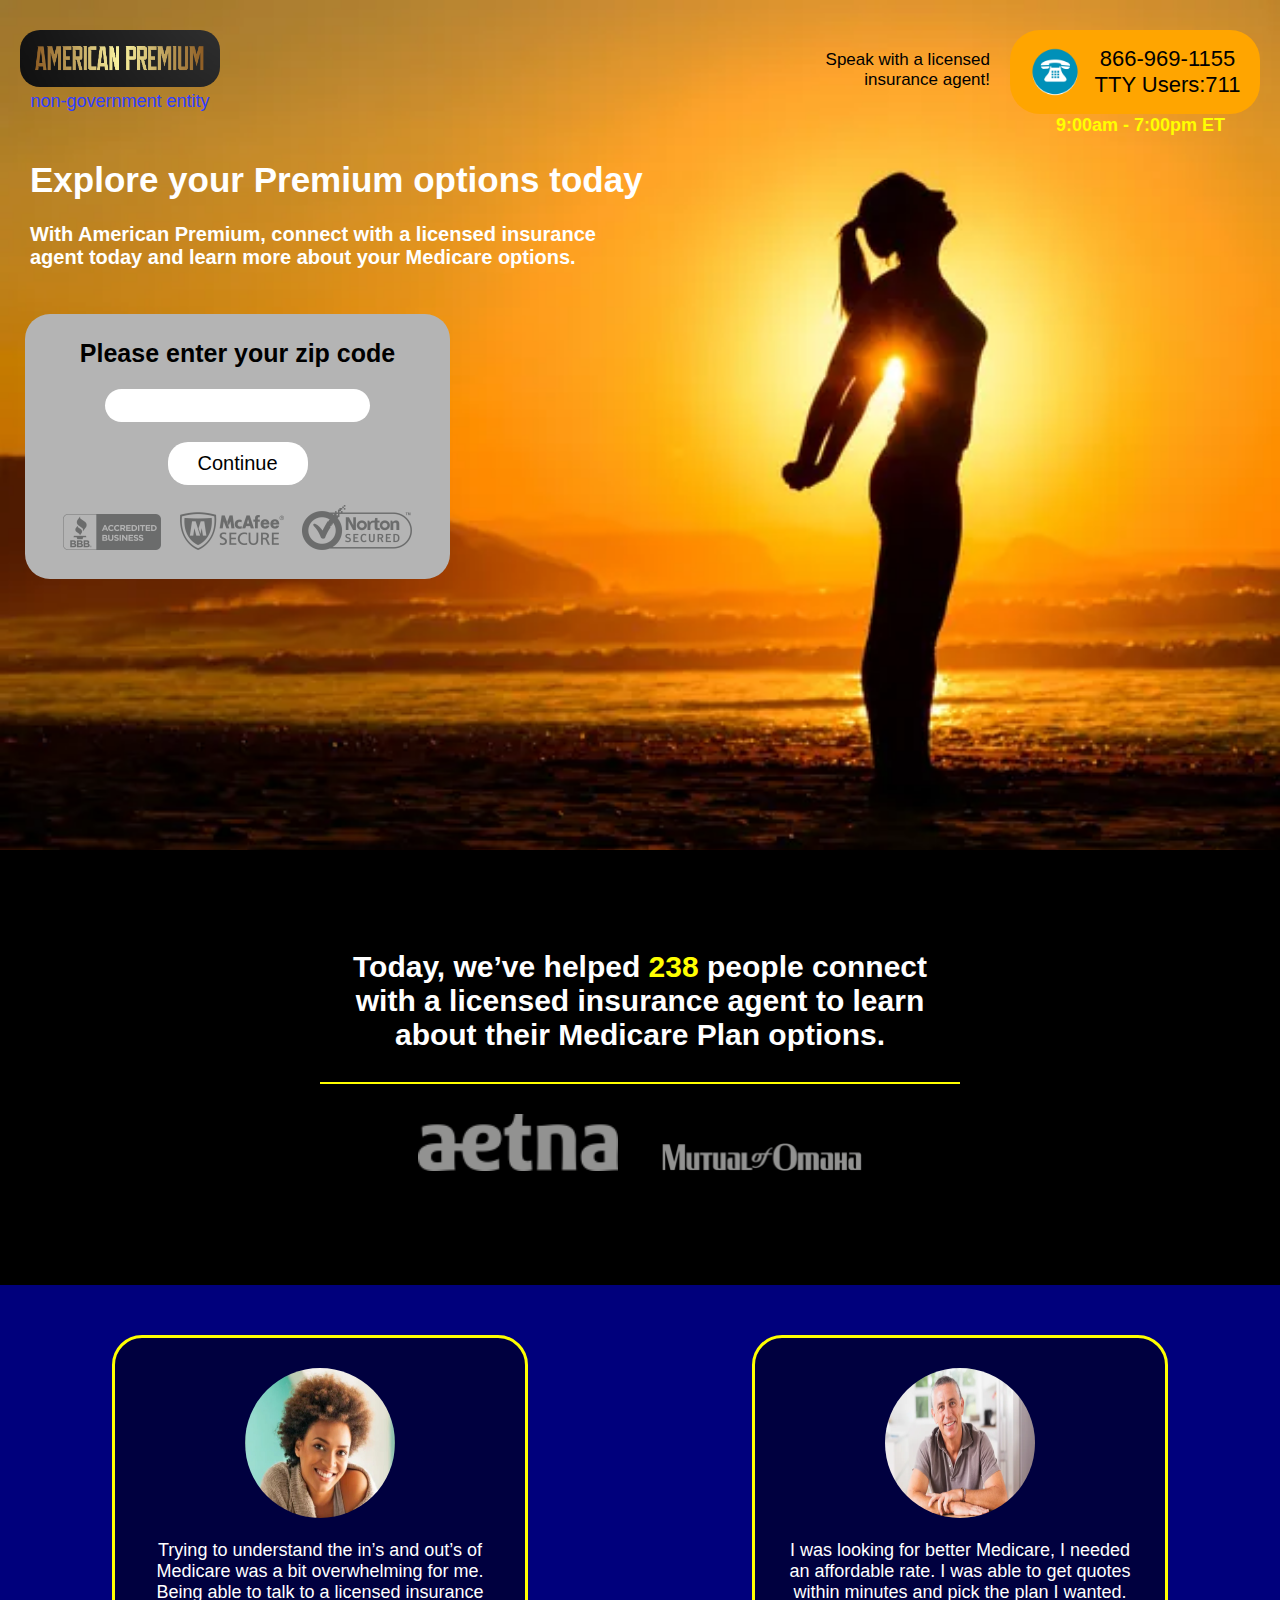
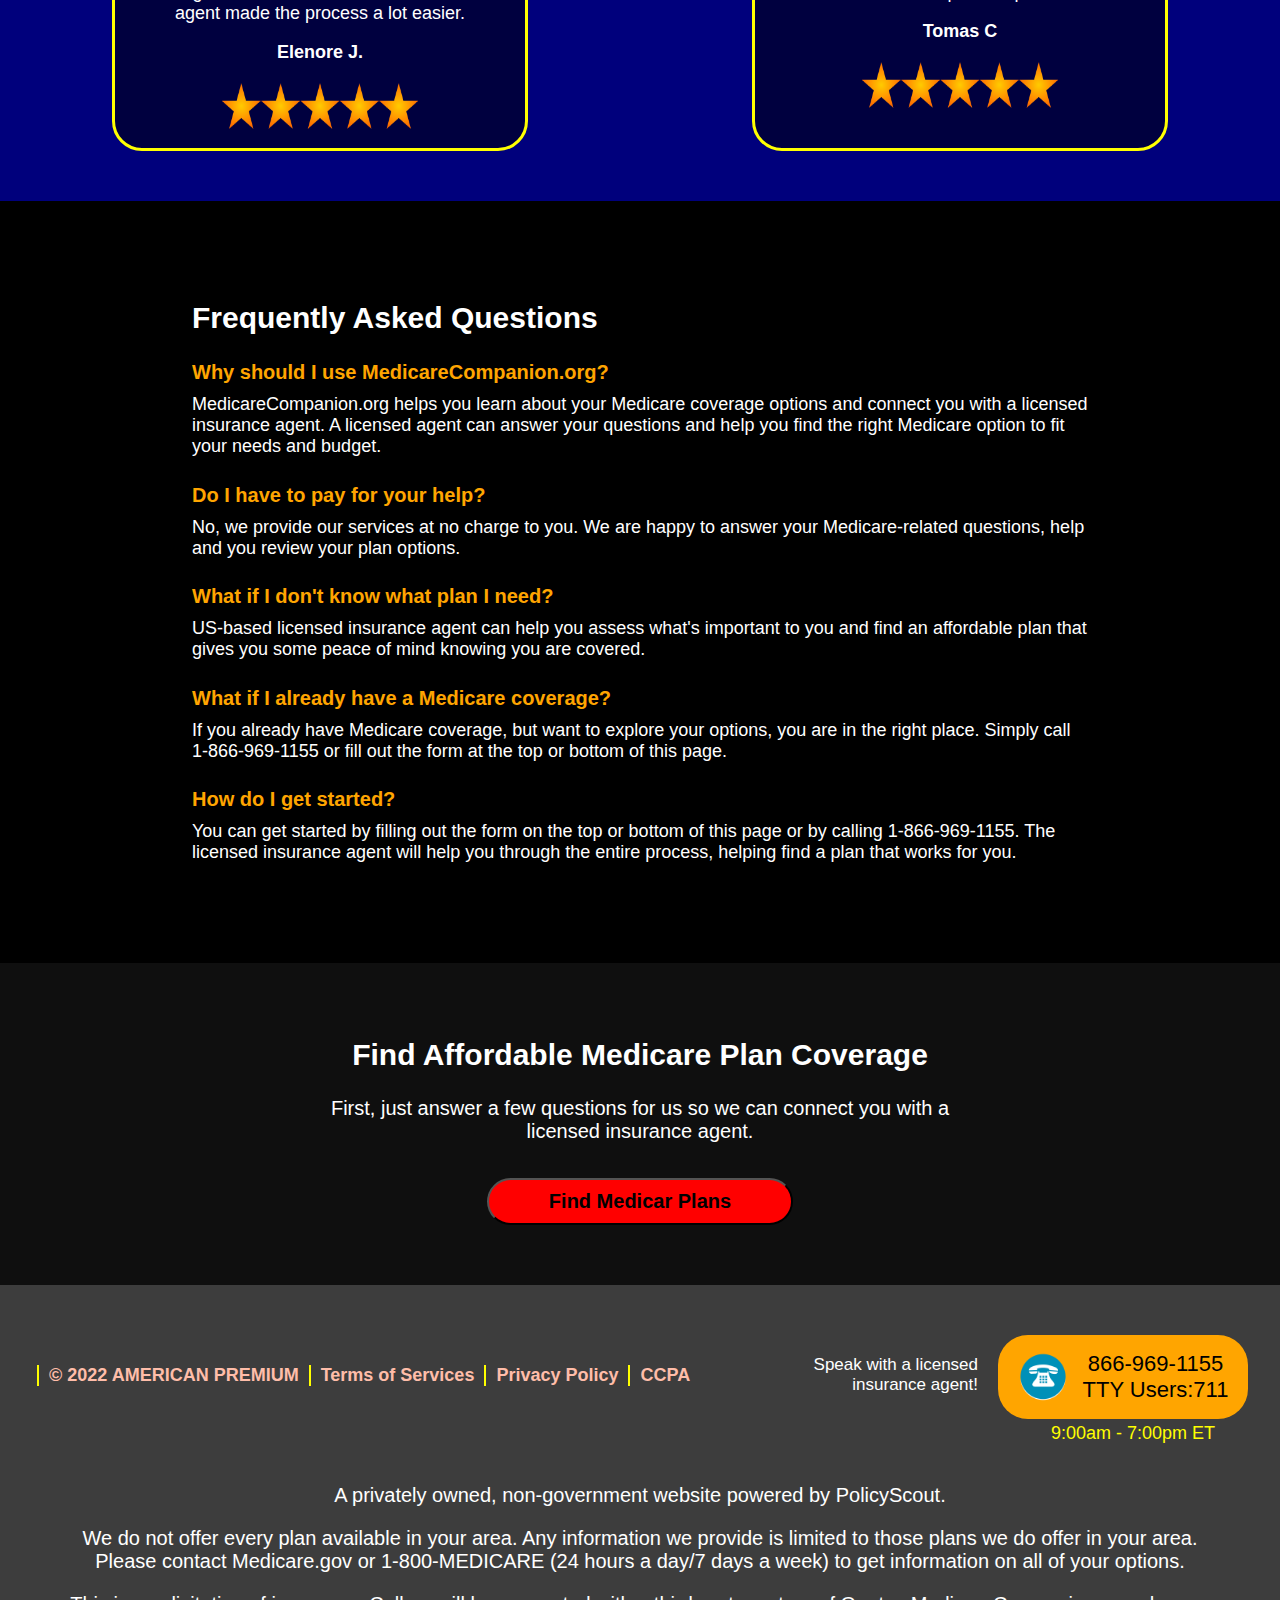
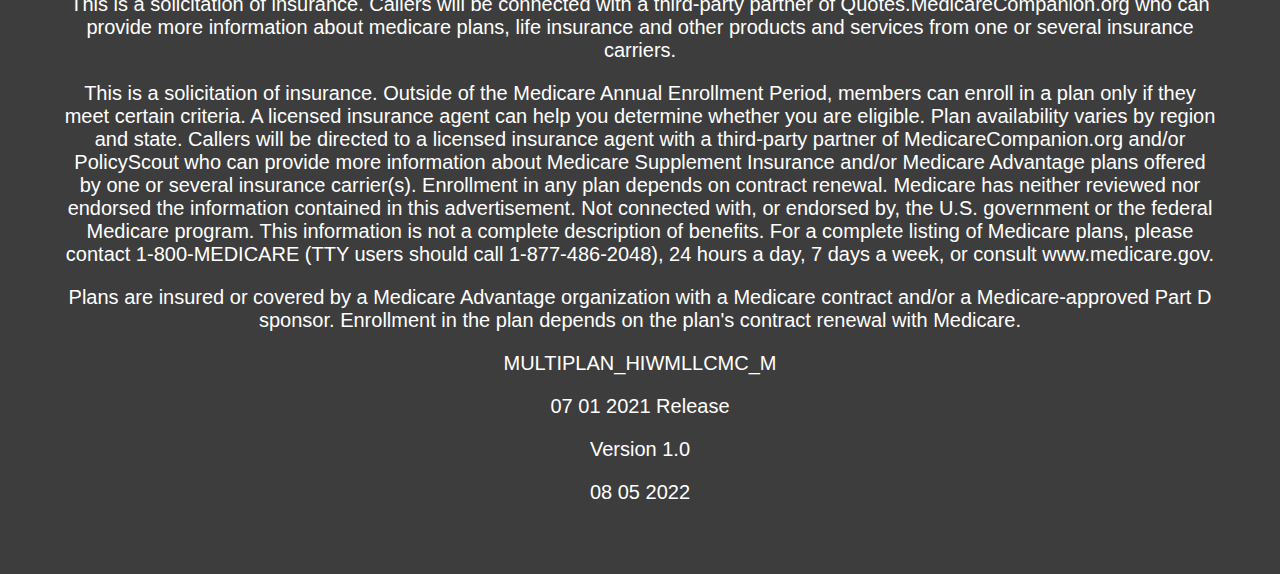
<file: index.html>
<!DOCTYPE html>
<html lang="es">
<head>
   <meta charset="UTF-8">
   <meta http-equiv="X-UA-Compatible" content="IE=edge">
   <meta name="viewport" content="width=device-width, initial-scale=1.0">
   <link rel="stylesheet" href="./CSS .css">
   <link rel="shortcut icon" href="./logo.png" type="image/x-icon">
   <title>American Premium</title>
</head>
<body>
   <header class="header" id="inicio">
      <div class="contenido_header">
         <div class="contenido_logo">
            <div>
               <img src="./Logo American.png" alt="" class="logo_american">
               <p>non-government entity</p>
            </div>
         </div>
         <div class="between_flex">
            <div class="contenido_agente">
               <div>
                  <p>Speak with a licensed</p>
                  <p>insurance agent!</p>
               </div>
            </div>
            <a href="tel:866-969-1155" class="llamada">
               <div class="contenido_llamada">
                  <img src="./Telefono.png" alt="">
                  <div class="contenido_llamada_num">
                     <p>866-969-1155</p>
                     <p>TTY Users:711</p>
                  </div>
               </div>
            </a>
         </div>
      </div>
      <div class="contenido_horario">
         <p>9:00am - 7:00pm ET</p>
      </div>
      <div class="contenido_titulos">
         <h1 class="title">Explore your Premium options today</h1>
         <p>With American Premium, connect with a licensed insurance agent today and learn more about your Medicare options.</p>
      </div>
      <form action="" class="form">
         <div class="form1 codigo_postal">
            <h2>Please enter your zip code</h2>
            <input class="virificar_tamaño" type="text" maxlength="5">
            <p class="Continuar1 btn_Continue">Continue</p> 
            <div class="form1_logos">
               <img src="./BBB-Logo.png" alt="">
               <img src="./McAfee-Logo.png" alt="">
               <img src="./Norton-Logo.png" alt="">
            </div>        
         </div>
         <div class="form2 nacimiento">
            <div class="content_barra">
               <div class="barra">
                  <div class="progreso_nacimiento" style="--w:20%"></div>
               </div>
            </div>
            <h2>What is your birthdate?</h2>
            <div class="fechas_flex">
               <div class="content_fechas">
                  <select id="month">
                     <option value="">Month</option>
                     <option value="1">January</option>
                     <option value="2">February</option>
                     <option value="3">March</option>
                     <option value="4">April</option>
                     <option value="5">May</option>
                     <option value="6">June</option>
                     <option value="7">July</option>
                     <option value="8">August</option>
                     <option value="9">September</option>
                     <option value="10">October</option>
                     <option value="11">November</option>
                     <option value="12">December</option>
                  </select>
               </div>
               <div class="content_fechas">
                  <select id="day">
                     <option value="">Day</option>
                     <option value="1">1</option>
                     <option value="2">2</option>
                     <option value="3">3</option>
                     <option value="4">4</option>
                     <option value="5">5</option>
                     <option value="6">6</option>
                     <option value="7">7</option>
                     <option value="8">8</option>
                     <option value="9">9</option>
                     <option value="10">10</option>
                     <option value="11">11</option>
                     <option value="12">12</option>
                     <option value="13">13</option>
                     <option value="14">14</option>
                     <option value="15">15</option>
                     <option value="16">16</option>
                     <option value="17">17</option>
                     <option value="18">18</option>
                     <option value="19">19</option>
                     <option value="20">20</option>
                     <option value="21">21</option>
                     <option value="22">22</option>
                     <option value="23">23</option>
                     <option value="24">24</option>
                     <option value="25">25</option>
                     <option value="26">26</option>
                     <option value="27">27</option>
                     <option value="28">28</option>
                     <option value="29">29</option>
                     <option value="30">30</option>
                     <option value="31">31</option>
                  </select>
               </div>
               <div class="content_fechas">
                  <select id="year">
                     <option value="">Year</option>
                     <option value="2000">2000</option>
                     <option value="1999">1999</option>
                     <option value="1998">1998</option>
                     <option value="1997">1997</option>
                     <option value="1996">1996</option>
                     <option value="1995">1995</option>
                     <option value="1994">1994</option>
                     <option value="1993">1993</option>
                     <option value="1992">1992</option>
                     <option value="1991">1991</option>
                     <option value="1990">1990</option>
                     <option value="1989">1989</option>
                     <option value="1988">1988</option>
                     <option value="1987">1987</option>
                     <option value="1986">1986</option>
                     <option value="1985">1985</option>
                     <option value="1984">1984</option>
                     <option value="1983">1983</option>
                     <option value="1982">1982</option>
                     <option value="1981">1981</option>
                     <option value="1980">1980</option>
                     <option value="1979">1979</option>
                     <option value="1978">1978</option>
                     <option value="1977">1977</option>
                     <option value="1976">1976</option>
                     <option value="1975">1975</option>
                     <option value="1974">1974</option>
                     <option value="1973">1973</option>
                     <option value="1972">1972</option>
                     <option value="1971">1971</option>
                     <option value="1970">1970</option>
                     <option value="1969">1969</option>
                     <option value="1968">1968</option>
                     <option value="1967">1967</option>
                     <option value="1966">1966</option>
                     <option value="1965">1965</option>
                     <option value="1964">1964</option>
                     <option value="1963">1963</option>
                     <option value="1962">1962</option>
                     <option value="1961">1961</option>
                     <option value="1960">1960</option>
                     <option value="1959">1959</option>
                     <option value="1958">1958</option>
                     <option value="1957">1957</option>
                     <option value="1956">1956</option>
                     <option value="1955">1955</option>
                     <option value="1954">1954</option>
                     <option value="1953">1953</option>
                     <option value="1952">1952</option>
                     <option value="1951">1951</option>
                     <option value="1950">1950</option>
                     <option value="1949">1949</option>
                     <option value="1948">1948</option>
                     <option value="1947">1947</option>
                     <option value="1946">1946</option>
                     <option value="1945">1945</option>
                     <option value="1944">1944</option>
                     <option value="1943">1943</option>
                     <option value="1942">1942</option>
                     <option value="1941">1941</option>
                     <option value="1940">1940</option>
                     <option value="1939">1939</option>
                     <option value="1938">1938</option>
                     <option value="1937">1937</option>
                     <option value="1936">1936</option>
                     <option value="1935">1935</option>
                     <option value="1934">1934</option>
                     <option value="1933">1933</option>
                     <option value="1932">1932</option>
                     <option value="1931">1931</option>
                     <option value="1930">1930</option>
                     <option value="1929">1929</option>
                     <option value="1928">1928</option>
                     <option value="1927">1927</option>
                     <option value="1926">1926</option>
                     <option value="1925">1925</option>
                     <option value="1924">1924</option>
                     <option value="1923">1923</option>
                     <option value="1922">1922</option>
                     <option value="1921">1921</option>
                     <option value="1920">1920</option>
                     <option value="1919">1919</option>
                     <option value="1918">1918</option>
                     <option value="1917">1917</option>
                     <option value="1916">1916</option>
                     <option value="1915">1915</option>
                     <option value="1914">1914</option>
                     <option value="1913">1913</option>
                     <option value="1912">1912</option>
                     <option value="1911">1911</option>
                     <option value="1910">1910</option>
                  </select>
               </div>
            </div>
            <h3 class="irrelevante">*This is not required</h3>
            <p class="Continuar2 btn_Continue">Continue</p>
            <div class="cuestionario_atras">
               <div class="contenido_flecha">
                  <img src="./Flecha.png" alt="">
               </div>
               <p class="retroceder1 btn_back">Previous Question</p>
            </div>
         </div>
         <div class="form3 incapacidad">
            <div class="incapacidad">
               <div class="content_barra">
                  <div class="barra">
                     <div class="progreso_incapacidad" style="--w:40%"></div>
                  </div>
               </div>
               <h2>Are you currently on Social Security Disability?</h2>
               <input type="button" class="incapacidad_boton_si btm_SiNo" value="Yes">
               <input type="button" class="incapacidad_boton_no btm_SiNo" value="No">
               <div class="cuestionario_atras">
                  <div class="contenido_flecha">
                     <img src="./Flecha.png" alt="">
                  </div>
                  <p class="retroceder2 btn_back">Previous Question</p>
               </div>
            </div>
         </div>
         <div class="incapacidad_si"></div>
         <div class="incapacidad_no"></div>
         <div class="form4 fin">
            <div class="contenedor_progreso_completo">
               <div class="contenido_img">
                  <img src="./Completo.png" alt="" class="img_palomita">
               </div>
               <p>Last question! We just need to know how to get in touch with you.</p>
            </div>
            <h2>How may we contact you?</h2>
            <div class="contenedor_fin_form">
               <div class="nombre_completo">
                  <div class="nombre">
                     <label>First Name</label>
                     <input class="nambre_fin" maxlength="25" type="text" id="first" required>
                  </div>
                  <div class="apellido">
                     <label>Last Name</label>
                     <input class="apellido_fin" maxlength="25" type="text" id="last" required>
                  </div>
               </div>
               <label class="telefono">Phone Number</label>
               <input type="text"  class="text">
               <label class="correo">Email</label>
               <input type="text"  class="text">
               <label class="direccion">Street Address</label>
               <input type="text"  class="text">
            </div>
            <div class="cotizacion">
               <div class="justificar_check">
                  <input type="checkbox" name="cotizaciones" class="check" checked>
               </div>
               <p>Yes, I would also like free quotes for Final Expense</p>
            </div>
            <input type="submit" value="View Plans" class="enviar_form">
            <div class="contenedor_texto">
               <p>By clicking the button and submitting this form, I agree that I am 18+ years old and agree to the 
               <b class="btn_politicas">Privacy Policy, </b>
               <b class="btn_terminos">Terms & Conditions </b>and <b class="btn_CCPA"><a href="./CCPA .html">CCPA</a></b> 
               By clicking the button and submitting this form, I provide my signature giving express consent to receive marketing communications via artificial or pre-recorded voice, emails, live phone calls, pre-recorded calls, postal mail, text messages via SMS or MMS and other forms of communication regarding offers Medicare Supplement, Medicare Advantage, Part D, and other senior home, health and assistance products from PolicyScout, GuideToInsure, InsureaLife and/or one or more of it’s 
               <b class="btn_marketing"> marketing partners </b>
               and agents to the number(s) and/or email I provided, including a mobile phone, even if I am on a state or federal Do Not Call and/or Do Not Email registry using an automated telephone dialing system. Agents are not connected with or endorsed by the U.S. government or the federal Medicare program. The list of companies participating are subject to change. I understand my wireless carrier may impose charges for calls or texts. I understand that my consent to receive communications is not required as a condition of purchase and I may revoke my consent at any time by contacting us via 1-833-259-7339 or email at opt.out@policyscout.com so that you may be placed on our do-not-call and/or our do-not-email list. To receive quotes without providing consent, please call at 1-855-383-2483.</p>
            </div>
         </div>
      </form>
   </header>

   <section>
      <div class="conteneror_privacidad">
         <div class="contenido_privacidad privacidad_cerrar">
            <h2 class="title_politica">Privacy Policy</h2>
            <p class="ultimaactualizacion">Last Update Feb 4, 2022</p>
            <p class="terminos">Click here to view the Terms Of Service</p>
            <p>Thank you for visiting a quotes.medicarecompanion.org (“Website”) which is operated by PolicyScout (“Company”). We respect your privacy in handling Personal Information relating to you and your use of any of our websites, including this one. Company does business primarily in the United States, though it may have partners or providers who operated their businesses in Canada. “Personal Information” may include any information that can be used to identify or locate you, such as your name, address, IP address, mailing address, contact information, email address or phone number and other information you may produce to us. Personal Information is defined in both federal and state law in the United States, and in the laws of Canada. This Privacy Policy is intended to include the definition most applicable to your geographic location. Please recognize that your rights related to Personal Information, and what Personal Information is, differs somewhat from state to state and country to country. For example, a California resident likely has different rights than a Utah resident, and each of them likely have different rights than a resident of Canada.</p>
            
            <p>By using or accessing the Website in any way, or by transacting with Company through any other means, you acknowledge that you accept the practices and policies outlined in this Privacy Policy, and you hereby consent to our collection, use and disclosure of your information in the manner described herein.</p>
      
            <p>Please read this Privacy Policy carefully in order to understand what information Company collects, and how Company uses that information. If you do not agree with the Privacy Policy, please do not use this Website or transact with the company in any way. We encourage you to check our Website frequently to see the current Privacy Policy and <b class="terminos_condiciones">Terms and Conditions</b> in effect and any changes that may have been made to them. If we make material changes to this Privacy Policy we will post the revised Privacy Policy and the revised effective date on this Website. If you use the Website after any changes to the Privacy Policy have been posted, this means you agree to all of the changes. This Privacy Policy is part of our <b class="terminos_condiciones">Terms and Conditions</b>. Please click <b class="terminos_condiciones">here</b> to see that agreement.</p>
      
            <h3 class="recoleccion">1. What We Collect and How We Collect It</h3>
            <p>We may collect Personal Information that you provide us when you access our website, transact with us through the website or otherwise, contact customer service, participate in a survey or promotion, participate in another feature of our Website that requires your Personal Information, provide us with comments, suggestions or content for testimonials, endorsements, social media and/or blog posts, and/or provide your information to third party marketing affiliates. We only collect information that is necessary for the purposes identified herein. Please note that we do not control the collection or use of your information by third parties who may provide it to us, and such is subject to their privacy policies.</p>
      
            <p>Some of our data and information collection is completely transparent. This means that you will know when and how it is happening. We can only gather the information you voluntarily provide. If you object to or limit our processing of certain information of this nature, you may not be able to use all of the features of the Website, interact or transact with Company at all. By providing us with this information, you expressly agree to our collection, use, storage, and disclosure of it as explained in this Privacy Policy. This type of information includes, but is not necessarily limited to:</p>
      
            <ul>Contact Information: Such as name, address, phone number, email address.</ul>
            <ul>Preferences: Such as types of offers, products, policies and plans, or amounts of coverage in the context of insurance.</ul>
            <ul>Other Personal Data: Such as gender, income range, general health information, date of birth, height, weight.</ul>
            <ul>Questions, Comments and Feedback: You have the ability to contact us with questions you may have, inquire about products or offers, request to be contacted, provide us with comments and or feedback about the Company and products. We will process any information you submit, post or provide in the course of such activities to respond to your comments or feedback.</ul>
      
            <p>Our collection of other data and information may happen without your express knowledge, but you hereby consent to it. This means that you will not necessarily know when and how it is happening. However, we can only gather the information through your voluntary interactions with us. If you object to, or limit our processing of certain information of this nature, you may not be able to use all of the features of the Website, interact or transact with Company at all. By providing us with this information, you expressly agree to our collection, use, storage, and disclosure of it as explained in this Privacy Policy. This type of information includes, but is not necessary limited to:</p>
      
            <ul>Information from Third Party Platforms:  If you access the Website or communicate with us using your account or account credentials from a third-party owned or operated platform/service (e.g., Amazon, Apple, AWS, Facebook, Google, Twitter, etc.), post content from our Website to a social network, or use various social media features (e.g., “Like” button), we may process certain information from the third parties, such as your username, “likes”, location, birthday, comments and reviews, preferences, network reach and influence, and any other information you provided to the third parties in connection with your account. Depending on your account and privacy settings, we may also be able to see information that you post when using these third parties whether or not you are using our services. We may also collect Personal Information about you from our third party service providers who provide us with e-commerce and/or technical assistance associated with functionality and purposes of the Website. The information you post or provide to third parties, as well as the controls surrounding these disclosures are governed by the policies of these third parties.</ul>
            <ul>Browsing Information, Logs, Device Information: When you visit our Website, we may process information about your activities on our Website through the use of technology such as cookies, web beacons, IP Address, and other tracking technologies, as further explained herein below. This information may contain personal information and statistical information. We may collect device-specific information (such as hardware model, operating system version, unique device identifiers, and mobile network Information, including your mobile phone number). We may record or log information from your Devices, their software, and your activity in accessing or using our Website. This information may include: IP address, device ID numbers, system activity, location preferences, date and time stamps of transactions. Providing this information is not mandatory and cookies can be disabled. However, please note that our Website may not offer the same functionalities when certain cookies or other tracking data are disabled.</ul>
      
            <p>A cookie is a tiny element of data that our Websites can send to your browser, which may then be stored on your hard drive so we can recognize your computer when you return. Cookies also assist with performance of various aspects of the Website. You may set your Web browser to notify you when you receive a cookie. However, should you decide not to accept cookies from our Website, you may limit the functionality we can provide when you visit our Website. Additional general information about cookies and how they work is available at <a href="https://www.allaboutcookies.org">www.allaboutcookies.org</a>. More information regarding cookies is also provided at the end of this document.</p>
      
            <p>A web beacon (also known as a “tracking pixel” or “clear GIF”) is a clear graphic image (typically a one-pixel tag) that is delivered through a web browser or HTML e-mail, typically in conjunction with a cookie. Web beacons allows us, for example, to monitor how users move from one page within our websites to another, to track access to our communications, to understand whether users have come to our websites from an online advertisement displayed on a third-party website, to measure how ads have been viewed, and to improve site performance.</p>
      
            <p>If we are unable to associate the information collected from you or your devices to you, as some may be purely statistical or technical without any identifier or connection to you, such is not considered personal information for purposes of this Privacy Policy. For example, you may use a computer to navigate to the Website, and the Website may record an entry to the Website by a personal computer running Windows 10. This information has no direct link to you and cannot be associated with you and is therefore not considered Personal Information.</p>
      
            <h3 class="uso">2. How We Use It</h3>
            <p>This Website has the primary purpose of generated sales leads that we share with, or sell to, third parties. With this purpose in mind, we may process your Personal Information (depending on your interaction with us) for any reason that is permitted under data protection laws and in accordance with this Privacy Policy. We will, and you grant us permission to, disclose your Personal Information to third parties as follows:</p>
            <ul>To sell to, or share with, interested third parties who may contact you with a sales purpose.</ul>
            <ul>To sell to, or share with, third party data compilers who in turn share or sell the data to interested third parties who may contact you with a sales purpose.</ul>
            <ul>If required or permitted to do so by law or if, in good faith, Company believes that such action is necessary to: (1) comply with the law or with legal process; (2) protect and defend Company’s rights and property or prevent fraud; (3) protect Company against abuse, misuse or unauthorized use Company’s products or services; (4) protect the personal safety or property of its personnel, users of the Website or the public, and/or (5) comply with tax reporting requirements. The servers that serve the Website automatically identify a computer by its IP address.</ul>
            <ul>If the information is non-personal information (from which individuals cannot be identified, and which do not relate to individuals) in aggregate form, and the disclosure is for business purposes, such as consultants and advisors to Company.</ul>
            <ul>If Company, in good faith, determines that you have used the service to menace, threaten, harass, intimidate or otherwise deceptively pose as another person, or in any other way in violation of law. Simply, if you attempt to use the Website for any unlawful means, you have no expectation of privacy.</ul>
            <u>If a third party  acquires all or substantially all of the assets of, or ownership interest in, Company whether by merger, acquisition, reorganization or otherwise, Company may transfer its database, including Personal Information contained therein, to the third party.</u>
      
            <p>We would like to inform you of products and services, sales and special offers that might benefit you. When you register online, you may have the opportunity to sign up for e-mails and other electronic promotions (e.g., SMS and text messages) about our products, services, sales and special offers. If you would like to stop receiving such promotional information from Company, please follow the steps provided in Section 5 of this Privacy Policy.</p>
            <p>We may also collect, use and disclose personal information you provide in order to contact you; respond to your inquiries and provide you with relevant information from time to time; provide services and products requested by you; administer or otherwise carry out our obligations in relation to any agreement you have with us; compile statistics for analytical and marketing purposes; and, any other purposes about which we inform you when we ask you for information.</p>
            <p>Company also uses Personal Information to continually assess and improve the Website and the products and services we offer. To serve you better, we may combine the Personal Information that you give us with publicly available information and information we receive from or cross- reference with our marketing partners and others.</p>
            <p>Some of our operations, such as website administration, technical support, and/or electronic commerce, may be managed by third parties unaffiliated with Company. These companies may share Personal Information with their affiliates and with service providers whom they engage to perform services related to our Website or the operation of our business.</p>
      
            <h3 class="proteccion">3. How We Protect It</h3>
            <p>Company stores all information in state of the art cloud storage in association with AWS. In doing so, Company uses appropriate physical, organizational and technological measures to protect the personal information you provide to us against loss or theft, and unauthorized access, disclosure, copying, use, or modification. This includes limiting access on a “need-to-know” basis. However, no electronic data transmission can be guaranteed to be secure from access by unintended recipients and Company will not be responsible for any breach of security unless this breach is due to its own gross negligence. Although we are committed to employing reasonable technology in order to protect the security of our Website, even with the best technology, no website is 100% secure. In transacting with us through the website, you assume the risk inherent in transacting online.</p>
            <p>This Privacy Policy only applies to Company and in particular, the Website. The Website may include links to the websites of our business partners, vendors and advertisers, as examples. These other sites are outside of our control. Please be aware that these websites may collect information about you, and operate according to their own privacy practices which may differ from those contained in this Privacy Policy. Company encourages users to be aware when you leave this Website and to read the privacy statements of each website you visit that collects personal information. While Company carefully chooses the websites to link to, this Privacy Policy applies solely to information collected on this Website.</p>
            <p>As a general rule, we only maintain data for up to 2 years. However, we typically destroy all information related to you and our use of your personal information if you have failed to visit the Website and transact with company in a 1 year period.</p>
      
            <h3 class="derechos">4. Your Rights</h3>
            <p>If you wish to Opt-Out from any of the aforementioned uses of Personal Information, except in the case of Legal Proceedings, please contact us by clicking <a href="https://policyscout.com/contact">here</a>. Your subsequent disclosure of Personal Information nullifies any prior Opt-Out request. Company does not discriminate against those who opt-out. However, opting out may prevent us from conveniently and efficiently providing further products, services and information to you.</p>
      
            <h3 class="canada">5. Canadian Residents</h3>
            <p>This section applies to Canada resident only.</p>
            <p>Your personal information may be transferred outside of Canada. Company and its service providers may store personal information on servers located in other jurisdictions, including the United States. Please note that privacy laws in such jurisdictions differ from Canadian privacy laws (e.g., PIPEDA) and that in some jurisdictions your personal information may be accessed by law enforcement authorities or the courts in such jurisdictions. You may obtain information and address questions about the Privacy Policy and practices relating to handling of your personal information outside of Canada by contacting our Privacy Officer identified below in Section 9.</p>
            <p>If you wish to access your Personal Information, or request that your Personal Information be corrected or removed from our database, you may contact our Privacy Officer as outlined below. Company, within a commercially reasonable time, will provide access to this information, correct any factual inaccuracies identified, and remove information as requested. We may be unable to remove information to the extent that it is permitted or required to be retained by applicable law or document retention and data backup policies, or if removal is not practicable due to technological reasons. Removal of your personal information may prevent us from providing further services and information to you.</p>
            <p>Company may require you to provide sufficient information to prove your identity prior to Company providing an account of the existence, use, and disclosure of your personal information. The information provided shall only be used for this purpose.</p>
      
            <h3 class="california">6. California Residents</h3>
            <p>This section applies to California residents only.</p>
            <p>Pursuant to Section 1798.83 of the California Civil Code, residents of California have the right to request from a business, with whom the California resident has an established business relationship, certain information with respect to the types of personal information the business shares with third parties for direct marketing purposes by such third party and the identities of the third parties with whom the business has shared such information during the immediately preceding calendar year. To request such information from Company, please contact us by email at privacyofficer@medicarecompanion.org, subject line “Shine the Light”, call toll free 1-888-233-2357 or write to us at the address listed in Section 8 below.</p>
            <p>Pursuant to 1798.100 et seq. of the California Civil Code, residents of California may request that a business that collects a California resident’s personal information disclose certain categories and specific pieces of personal information collected, as permitted under California Consumer Privacy Act. The resident may also request that the business delete personal information collected about the consumer or request the Company not sell the information. To make a request pursuant to the foregoing, you can contact us by email at privacyofficer@medicarecompanion.org, subject line “CCPA”, call toll free 1-888-233-2357 or write to us at the address listed in Section 8 below.</p>
            <p>If you are a California resident and do not want us to sell your Personal Information, do not share it with us, or, if you have, click the following DO NOT SELL MY PERSONAL INFORMATION, or click the same link which is found on the homepage. Further, if you wish to Opt-Out from any of Company’s uses of your Personal Information as set forth herein, except in the case of Legal Proceedings, please click here.</p>
            <p>In you exercise any of the foregoing rights, Company may require you to provide sufficient information to prove your identity and residence prior to Company taking action. The information provided shall only be used for this purpose.</p>
      
            <h3 class="niños">7. Children</h3>
            <p>The Website is not intended or designed to be used by anyone under the age of 13. It is not meant to be attractive to anyone under the age of 13, or to have any value or use by anyone under the age of 13. Company does not collect Personal Information from any person it knows to be under the age of 13. If you are under 13, DO NOT TRANSACT WITH US THROUGH THIS WEBSITE OR OTHERWISE, AND DO NOT SEND ANY PERSONAL INFORMATION. IF YOU ARE BETWEEN THE AGES OF 13 AND 17, DO NOT USE THIS WEBSITE UNLESS YOU ARE SUPERVISED BY A PARENT/GUARDIAN OR HAVE RECEIVED PERMISSION FROM YOUR PARENT/GUARDIAN.</p>
      
            <h3 class="contacto">8. Contact Info</h3>
            <p>If you have any questions about this Privacy Policy, this Website or its offerings, or if you have questions or concerns about the collection, use, disclosure, amendment or deletion of your Personal Information, you may contact us online at privacyofficer@medicarecompanion.org, subject line “Privacy Policy” or at the following address:</p>
            <p>PolicyScout</p>
            <p>Attention: Privacy Officer</p>
            <p>6415 S 3000 E #210</p>
            <p>Salt Lake City, Utah 84121</p>
            <p>Toll Free: 1-888-233-2357</p>
      
            <h3 class="cookies">Cookies</h3>
            <p>This Website uses Cookies to personalize your user experience, for our marketing measures, and for analytics purposes. A more complete disclosure of our use and placement of Cookies is found in our Privacy Policy and Terms and Conditions. Understand and consent (i) to our setting and using of all Cookies, (ii) to our subsequent processing of the data collected from the use of the Cookies, which then may be combined with other data collected from your through your use of Website, and (iii) that you have read, understand, and agree to be bound by the Website Privacy Policy and Terms and Conditions. If you desire your own Cookie preferences, you may modify or limit our use of Cookies in Cookie Settings. If you do not agree to be bound by the Terms and Conditions, close the website now.</p>
            <p>Cookies make the use of our Website easier by, among other things, saving your preferences. We may also use cookies to deliver content tailored to your interests. Our cookies may enable us to relate your use of the Website to Personal Information that you previously provided.</p>
            <p>The information that we collect with cookies allows us to statistically analyze usage of the Services, and to improve and customize our content and other offerings. However, we only disclose information collected with cookies to third parties on an aggregated basis without the use of any information that personally identifies you.</p>
            <p>The specific types of first party and third party cookies placed by our Services and the purposes they perform are described in the table below:</p>
      
            <table>
               <tr>
                  <th>Types of cookies</th>
                  <th>How to refuse</th>
               </tr>
               <tr> <!-- fila -->
                  <td>Strictly Necessary Cookies <!-- columnas -->
                     These are cookies that are required for the operation of our Services. They include, for example, cookies that enable you to log into secure areas of our websites.</td>
                  <td>These cookies are strictly necessary to deliver the Site. They can be deleted or blocked using your browser settings.</td>
               </tr>
               <tr>
                  <td>Performance and Functionality Cookies
                     These are used to recognize you when you return to our Services. This enables us to personalize our content for you and remember your preferences (for example, your choice of language or region), but are non-essential to the performance of our Services</td>
                  <td>These cookies can be deleted or blocked using your browser settings.</td>
               </tr>
               <tr>
                  <td>Analytical or Customization Cookies
                     These cookies collect information about how users access and move through our Services. We use this information in either aggregate form to help us to improve the way our Services work, or to personalize our Services to your interests.</td>
                  <td>These cookies can be deleted or blocked using your browser settings (see How to Control Cookies, below).
                     Alternatively, please follow the links below to review the third party’s privacy policy or to opt-out:
                     Google Universal Analytics <a href="https://tools.google.com/dlpage/gaoptout">https://tools.google.com/dlpage/gaoptout</a></td>
               </tr>
               <tr>
                  <td>Marketing and Targeting Cookies
                     These cookies are use for online behavioral advertising information and to control advertisements and marketing you receive on the website. These Cookies typically collect information about your browsing habits. The purpose is to provide you with targeted advertisements that may be of interest to you. Additionally, these Cookies allow us to analyze your website browsing behavior to further customize our product marketing approach.</td>
                  <td>These cookies can be deleted or blocked using your browser settings. For more information regarding opting out of targeted advertising, please visit
                     <a href="http://www.aboutads.info/choices/ or">http://www.aboutads.info/choices/ or</a>
                     <a href="http://www.youronlinechoices.com.">http://www.youronlinechoices.com.</a>
                  </td>
               </tr>
               <tr>
                  <td>How to Control Cookies</td>
                  <td>You have the right to decide whether to accept or reject cookies. You can exercise your cookie preferences specific to our websites by clicking here. Your cookie preferences will be limited to first and third party cookies on this website only, and must be set for each device used and each website you access.
      
                     You can exercise your preferences with some third-party cookies by clicking on the appropriate opt-out links provided in the cookie table above, or by visiting third-party websites. Company does not control any third-party opt-out links or websites and is not responsible for any choices you make using these mechanisms.
                     
                     You can also set or amend your web browser controls to accept or refuse cookies. If you choose to reject cookies, you may still use our website though your access to certain portions of it and to some functionality may be limited. Web browser controls vary, so you should visit your browser's help menu for more information.
                     
                     Also, for further information on cookies, including how to see what cookies have been set on your device and how to manage and delete them, visit
                  <a href="www.allaboutcookies.org.">www.allaboutcookies.org.</a>
               </td>
               </tr>
            </table>
         </div>
      </div>
      <div class="conteneror_condiciones">
         <div class="contenido_condiciones condiciones_cerrar">
            <h2>WEBSITE USE TERMS AND CONDITIONS</h2>
            <p>Click here to view the Privacy Policy</p>
            <p>Last Update 25 March, 2022</p>
            <p>We've tried our best to make this as easy to read in laymens terms while also keeping our legal team happy. Please read our terms of service below.</p>
      
            <p>Welcome to quotes.medicarecompanion.org (“Website”). This Website is offered, controlled and operated by PolicyScout (“Company”). This Website contains the Website Use Terms and Conditions (“Terms and Conditions”) pursuant to which Company allows you to use Website. Company only allows you to use this Website pursuant to your express consent to the Agreement which includes these Terms and Conditions, the Company’s <b class="politocas_privacidad">Privacy Policy</b> which is expressly incorporate by reference as if fully set forth herein, and any other disclaimers, and other supplemental terms and conditions or documents that may be published from time to time on the Website (collectively, the “Agreement”).</p>
            
            <p>The Website and any services of Company related thereto offered by Company are available only to individuals who are at least eighteen (18) years of age and who can enter into legally binding contracts under Utah state law, which governs this Agreement and your transactions with company through Website. The Company reserves the right, in its sole discretion, to limit access to Website at any time and for any reasons whatsoever or for no reason.</p>
      
            <p>IT IS YOUR EXCLUSIVE OBLIGATION TO REVIEW EVERY ASPECT OF THE AGREEMENT CAREFULLY AND TO UNDERSTAND IT. IF YOU DO NOT AGREE TO BE BOUND BY THE AGREEMENT, COMPANY DOES NOT AUTHORIZE YOU TO ACCESS OR USE THE WEBSITE IN ANY WAY. YOUR USE AND/OR ACCESS TO THE PAGES INCLUDED IN THE WEBSITE BEYOND THE WELCOME PAGE ARE YOU EXPRESS REPRESENTATION THAT YOU ARE AT LEAST EIGHTEEN (18) YEARS OF AGE, AND THAT YOU HAVE READ, UNDERSTAND AND EXPRESSLY CONSENT TO BE BOUND BY THIS AGREEMENT.</p>
            <p>Company reserves the right to modify these Terms and Conditions from time to time without prior notice to you. You can know if these Terms and Conditions and the other components of the Agreement have been changed by referring to the date at the top of each posted document. It is your exclusive obligation to review these Terms and Conditions carefully. If you do not agree to be bound by all provisions, do not use this Website.</p>
      
            <h3 class="licencia">1. License and Use</h3>
            <p>Grant. You are granted the limited, non-exclusive, license to access this Website via the Internet, to view the content and material on this Website, and to use the Website for its intended purpose and consistently with these Terms and Conditions. Website Use. This Website is being made available solely for your personal use only. You may NOT use this Website, or its contents: (a) for any purpose inconsistent with the letter or spirit of the License; (b) for any unlawful purpose; (c) to solicit others to perform or participate in any unlawful acts; (d) to violate any international, federal, provincial or state regulations, rules, laws, or local ordinances; (e) to infringe upon or violate our intellectual property rights or the intellectual property rights of others; (f) to harass, abuse, insult, harm, defame, slander, disparage, intimidate, or discriminate based on gender, sexual orientation, religion, ethnicity, race, age, national origin, disability, or gender; (g) to submit false, inaccurate, or otherwise misleading information; (h) to upload or transmit viruses or any other type of malicious code that will or may be used in any way that will affect the functionality or operation of this Website or of any related Website, other Websites, or the Internet; (i) to collect or track the personal identification information of others; (j) to spam, phish, pharm, pretext, spider, crawl, or scrape; (k) for any obscene or immoral purpose; (l) to invite, induce or otherwise cause Company or any of its marketing affiliates to contact you for purposes of establishing facts to support a cause of action or claim arising out of the communication, or (m) to interfere with or circumvent the security features of this Website or any related Website, other Websites, or the Internet. You shall NOT copy or reverse engineer any aspect of this Website. You shall NOT modify, adapt, translate or convert into another form any portion of this Website. You shall NOT copy, reproduce or download any of the content, including source code, of this Website by any means or in any form. You shall NOT display, perform, transmit or publish any of the content of this Website by any means or in any form, other than as permitted in this Agreement. You may NOT access this Website from any jurisdiction where doing so would be illegal. You agree to use this Website only for its intended purpose and in a manner that is authorized. Without intending any limitation of the above prohibitions, you agree to comply with all laws pertaining to privacy, data collection and protection, intellectual property, contract and other applicable laws, including but not limited to those laws in the jurisdiction in which you. If you know of, or suspect, copyright or trademark infringement or other unauthorized or improper use of the contents of this Website by others, including but not limited to uses for commercial purposes, please notify Company.</p>
      
            <h3 class="propiedad">2. Intellectual Property/h3>
            <p>All of the content and material used in constructing the Website and that you see and hear on this Website is subject to United States and international copyright, trade dress, trademark and/or other intellectual property laws with all rights thereto held by Company. Use of any content or material on this Website without prior written authorization by Company is strictly prohibited and may subject you to liability. For purposes of this Agreement, “content and material” is defined as any information, communications, software, published works, photos, video, graphics, music, sounds, or other material that can be viewed or heard by users on our Website and is owned by Company. You are granted the limited permission to use this Website only as stated in these Terms and in the License provisions of this Agreement. Digital Millennium Copyright Act. Company has not taken and will not take content from you or any third party unless it has been assigned to Company and Company has appropriate legal permission. However, if you are a copyright holder and have a good faith belief that any content or materials posted on this Website infringes your copyright, please send to us your notification of claimed infringement requesting the material to be removed or blocked. Your notice must contain the following: (a) Reasonably sufficient details about the nature of the copyrighted work in question, or, in the case of multiple alleged infringements, a representative list of such works, including title(s), author(s), any U.S. Copyright Registration number(s), URL(s) etc.; (b) Reasonably sufficient details to enable us to identify and locate the material that is allegedly infringing the copyright holder’s work(s) (for example, file name or URL of the page(s) that contain(s) the material); (c) Your contact information so that we can make contact with you (including for example, your address, telephone number, and email address); (d) A statement that you have a good faith belief that the use of the material identified above in “b” is not authorized by the copyright owner, its agent, or the law; (e) A statement, under penalty of perjury, that the information in the notification is accurate and that you are authorized to act on behalf of the copyright owner; and (f) Your signature. Prior to sending us notice, you may wish to consult a lawyer to determine your rights and legal obligations under applicable laws. Nothing here or anywhere on this Website is intended as a substitute for qualified legal advice. You also acknowledge and agree that upon receipt of a notice of a claim of copyright infringement, we may temporarily or permanently remove the identified materials from the Website without liability to you or any other party.</p>
      
            <h3 class="email">3. TCPA and Email Opt-In</h3>
            <p>Company strictly complies with the Telephone Consumer Protection Act, the CAN-SPAM Act, and all other laws and regulations regarding telephonic and electronic communication.</p>
            <p>In filling in the Website form, and in submitting it to Company by clicking the “View Plans” button on the Website, you willingly and intentionally provide your signature giving express consent to receive marketing communications via artificial or pre-recorded voice, emails, live phone calls, pre-recorded calls, postal mail, text messages via SMS or MMS and other forms of communication regarding offers of Life Insurance, Final Expense, Burial Insurance, and other senior home, health and assistance products from any of the Marketing Partners listed below, to the number(s) and/or email you provide, including a mobile phone, even if you are on a state or federal Do Not Call and/or Do Not Email registry using an automated telephone dialing system. The list of Marketing Partners is subject to change. You also understand that your wireless carrier may impose charges for calls or texts. Further, you understand that your consent to receive communications is not required as a condition of purchase and you may revoke your consent at any time. To receive quotes without providing consent, please call at1-888-233-2357.</p>
            <p>Marketing Partners are listed below in Section 17.</p>
            <p>You agree to only provide your own truthful and accurate personal and contact information, or truthful and accurate personal and contact information for others from whom you have express authorization for the express purposes of providing it to Company.</p>
      
            <h3 class="privacidad">4. Privacy Policy</h3>
            <p>Any personally identifiable information you provide when using the Website will be collected and used by Company in accordance with its <b class="politocas_privacidad">Privacy Policy</b> which is incorporated into this Agreement as if fully set forth herein. Confidentiality and the use and treatment of Confidential Information is also covered by the <b class="politocas_privacidad">Privacy Policy.</b></p>
      
            <h3 class="disclaimer">5. Disclaimer and Claim Limitation Period</h3>
            <p>You acknowledge that the Website may be provided over the Internet and therefore the availability of the Website may be affected by factors outside of Company's reasonable control. Company has no responsibility whatsoever for unavailability of the Website, or any difficulty or inability to download or access the Website or for any other failure which may result in the Website being unavailable.</p>
            <p>YOU EXPRESSLY UNDERSTAND AND AGREE THAT: (A) YOUR USE OF THIS WEBSITE IS AT YOUR SOLE RISK, AND THE WEBSITE IS PROVIDED ON AN “AS IS” AND “AS AVAILABLE” BASIS ONLY, AND COMPANY EXPRESSLY DISCLAIMS ALL WARRANTIES OF ANY KIND, WHETHER EXPRESS OR IMPLIED, INCLUDING, BUT NOT LIMITED TO, WARRANTIES AS TO SERVICES PROVIDED ON THIS WEBSITE, IMPLIED WARRANTIES OF MERCHANTABILITY, FITNESS FOR A PARTICULAR PURPOSE, AND NON-INFRINGEMENT; (B) WITHOUT LIMITING THE FOREGOING, COMPANY MAKES NO WARRANTY THAT (i) THE WEBSITE WILL MEET YOUR REQUIREMENTS, (ii) THE WEBSITE WILL BE UNINTERRUPTED, TIMELY, SECURE, ERROR-FREE, OR VIRUS OR MALWARE FREE, (iii) THE RESULTS THAT MAY BE OBTAINED FROM THE USE OF THE WEBSITE WILL BE EFFECTIVE, ACCURATE OR RELIABLE, (iv) THE QUALITY OF ANY CONTENT OR OFFERINGS USED, OBTAINED, PURCHASED AND/OR LICENSED FROM THE WEBSITE OR COMPANY WILL MEET YOUR EXPECTATIONS OR BE FREE FROM MISTAKES, ERRORS OR DEFECTS, OR (v) ANY ERRORS IN THE WEBSITE WILL BE CORRECTED; AND (C) ANYTHING DOWNLOADED OR OTHERWISE OBTAINED FROM THIS SITE IS ACCESSED AT YOUR OWN RISK, AND YOU WILL BE SOLELY RESPONSIBLE FOR ANY DAMAGE TO YOUR COMPUTER SYSTEM OR MOBILE DEVICE THAT RESULTS FROM THE USE OF ANY SUCH MATERIAL.</p>
            <p>WE ARE NOT RESPONSIBLE FOR YOUR DEALINGS WITH ANY THIRD PARTY RELATED TO OR ARISING FROM YOUR USE OF THIS WEBSITE. YOU AGREE TO RESOLVE ANY DISPUTES WITH THIRD PARTIES DIRECTLY WITH SUCH PARTIES, AND YOU AGREE NOT TO INVOLVE COMPANY IN ANY DISPUTE WITH THIRD PARTIES. YOU RELEASE COMPANY FROM ALL CLAIMS, DEMANDS AND DAMAGES RELATED TO DISPUTES BETWEEN YOU AND THIRD PARTIES.</p>
            <p>COMPANY MAKE NO PROMISES AND DISCLAIM ALL LIABILITY FOR USE OF THIS WEBSITE OUTSIDE THE UNITED STATES.</p>
            <p>Claim Limitation Period. You acknowledge and agree that you may not bring any legal action, regardless of form, arising out of this Agreement or relating to the Website, more than one year after you have knowledge, or reason to know, of the occurrence which gives rise to the cause of such action, regardless of whether you have yet suffered any injury therefrom.</p>
      
            <h3 class="limitacion">6. Limitation of Liability</h3>
            <p>IF YOU ARE DISSATISFIED WITH THIS WEBSITE, INCLUDING ANY FUNCTIONALITY OR CONTENT HEREON, OR THESE TERMS, YOUR SOLE REMEDY AND EXPRESS OBLIGATION IS TO STOP USING THE WEBSITE. IN THE EVENT YOU FAIL TO STOP USING THE WEBSITE AND CLAIM SOME INJURY AS THE RESULT, YOU AGREE TO INDEMNIFY AND HOLD COMPANY HARMLESS FROM ANY AND ALL LOSSES OR DAMAGE, INCLUDING ATTORNEY’S FEES INCURRED BY COMPANY IN DEFENSE OF ANY ACTION INITIATED BY YOU OR A THIRD PARTY.</p>
      
            <h3 class="servicio">7. Third Party Service Interoperability</h3>
            <p>The Website and related services provided by Company may contain features designed to interoperate with third party services and/or applications. To use such features, you may be required to obtain access to such services and/or applications from third party providers, and may be required to grant Company access to such third party provider account(s). If such third party provider ceases to make service or application available for interoperation with the corresponding features provide by Company on reasonable terms, Company may cease providing those features without entitling you to any refund, credit, or other compensation.</p>
      
            <h3 class="ada">8. ADA Policy</h3>
            <p>Company’s goal is to permit customers and potential customers to successfully gather information and conduct business through the Website, including individuals with visual impairments that use screen readers to view the Website. Company has taken steps and is devoting resources to promote Website accessibility.</p>
            <p>If you have difficulty accessing features or functions on this website, email us at Info@medicarecompanion.org and/or call our customer service line at 1-888-233-2357 and we will work with you to provide the information you seek.</p>
      
            <h3 class="suscripciones">9. Submissions</h3>
            <p>Submissions and Assignment of Rights. Company appreciates hearing your comments, suggestions and testimonials regarding this Website. However, nothing in this Agreement should be construed to require from you any comments, suggestions, testimonials or materials of any kind (collectively “Submissions”) and Company does not give any consideration of any kind in exchange for any Submissions. Any of your Submissions, whether provided electronically via this Website or otherwise, shall be and remain the exclusive property of Company. This includes any of your ideas or inventions contained in your Submissions. Your Submissions shall constitute a voluntary and irrevocable assignment to Company of all worldwide intellectual property rights in your Submissions, entitling Company to use, make, have made, offer to sell, sell, copy, reproduce, display, translate, summarize, modify, edit, publish, adapt, incorporate into other works and/or distribute them for any purpose, commercial or otherwise, without restriction and without compensation to you. Accordingly, your Submissions may be treated as non-confidential and non-proprietary (subject to Company’s Privacy Policy). Please do NOT submit information you do not wish to assign to Company or you do wish to retain as confidential or proprietary (for example patentable ideas, new content suggestions or business proposals).</p>
            <p>Representations and Warranties. You represent and warrant that the content in any of your Submissions is your own original content and that no other person has any rights thereto. You represent and warrant that your Submissions do not and will not violate any right(s) of any third-party, including copyright, trademark, privacy, or other personal or proprietary right. You further agree that your Submissions will not contain libelous or otherwise unlawful, abusive or obscene material, or contain any computer virus or other malware that could in any way affect the operation of this Website or any related website. You may not use false personal identification information, pretend to be someone other than yourself, or otherwise mislead us or third-parties as to the origin of your Submissions. You are solely responsible for the Submissions you make and their complete accuracy.</p>
            <p>Communications Decency Act. Regarding Submission, Company invokes Section 230 of the Communications Decency Act (47 U.S.C. § 230) (hereinafter “CDA”). Company advises users of its Website that parental control protections (such as computer hardware, software, or filtering services) are commercially available that may assist the customer in limiting access to material that is harmful to minors. Pursuant to the CDA, Company takes no responsibility and assume no liability for any Submissions you make to us. Company may, but has no obligation to, monitor, edit or remove content that Company determines in its sole discretion to be unlawful, offensive, threatening, libelous, defamatory, pornographic, obscene or otherwise objectionable or in violation of any third-party’s intellectual property rights or this Agreement.</p>
      
            <h3 class="terminacion">10. Termination</h3>
            <p>Disputes. A “Dispute” shall be defined as any controversy, claim, dispute or difference between you and Company arising out of or relating to this Agreement, this Website, any promotion, advertisement, statement and/or representation related to the Company and/or the Materials, and/or any other action taken by you or Company that relates in any way to, or arises from, your transaction of business, communication, and/or interaction with Company through Website. It is intended to be construed as broadly as possible.</p>
      
            <h3 class="resolucion">11. Dispute Resolution Policy</h3>
            <p>Choice of Law and Jurisdiction. All Disputes will be governed by the laws of the state of Utah, United States of America, without regard to any conflict of law principles. You agree that your access to and use of Website in any way shall be treated the same as if you were to physically visit Company’s location in Utah, and therefore, you expressly consent that the state and federal courts in Utah may exercise personal jurisdiction over you related to any Dispute.</p>
            <p>Mediation. Prior to pursuing any claim as set forth in Section 11 herein, you agree to mediate any Dispute with Company. Mediation shall be conducted in good faith in Utah, and will be conducted by a non-biased, independent mediator. All parties to the mediation agree to equally split the mediator fees and associated costs. Failure to timely pay such fees or costs shall be deemed a material breach hereof and shall warrant the immediate entry of requested relief against the breaching party (i.e., default judgment, dismissal with prejudice, etc.)</p>
            <p>Arbitration. IF MEDIATION IS UNSUCCESSFUL, ANY DISPUTE SHALL BE RESOLVED SOLELY AND EXCLUSIVELY BY BINDING ARBITRATION TO BE HELD IN OR NEAR SALT LAKE COUNTY, STATE OF UTAH BY A SINGLE DISINTERESTED ARBITRATOR AND PURSUANT TO UTAH LAW. YOU EXPRESSLY ACKNOWLEDGE THAT ARBITRATION DOES NOT PERMIT JUDICIAL OR CLASS ACTION PROCEEDINGS, AND YOU EXPRESSLY WAIVE YOUR RIGHT TO PARTICIPATE IN A JUDICIAL OR CLASS ACTION PROCEEDING, EITHER AS A REPRESENTATIVE, PARTICIPANT OR MEMBER AND YOU EXPRESSLY AGREE TO PROCEED IN A NON-CLASS ARBITRATION.</p>
            <p>Except as may be required to enforce an arbitration decision, you and the Company expressly waive the right to file any legal action in any other state or federal court or before any other tribunal, and the right to a trial by jury.</p>
            <p>Attorney’s Fees. In any event any action is brought by either party arising out of or relating to this Agreement, whether sounding in contract, tort or otherwise, the parties shall be responsible for payment of their own attorney’s fees and costs.</p>
      
            <h3 class="noticia">12. Notice</h3>
            <p>Any notice hereunder shall be in writing and shall be deemed to have been duly given: (i) five (5) business days after the date of mailing if sent by registered or certified U.S. mail; (ii) when delivered if delivered personally or sent by express courier service; (iii) when transmitted if sent by a confirmed facsimile; or (iv) when transmitted via e-mail, provided that the receiving party acknowledges receipt by return email or that sender receives an automated confirmation of receipt.</p>
      
            <h3 class="force">13. Force Majeure</h3>
            <p>Company will not be in default or otherwise liable for any delay in or failure of its performance under these Terms and Conditions if such delay or failure arises by any reason beyond its reasonable control, including any act of God, criminal acts of third parties, or any acts of the common enemy, the elements, earthquakes, floods, fires, epidemics, riots, failures or delays in transportation or communications, disruptions of service providers and technology, or any act or failure to act by you. The parties will promptly inform and consult with each other as to any of the above causes that, in their judgment, may or could be the cause of a substantial delay in the performance of their respective obligations hereunder. Company is not liable for excusable delay.</p>
      
            <h3 class="Assignment">14. Assignment</h3>
            <p>Company may assign or transfer the Website and/or its rights, obligations and benefits under these Terms and Conditions, in whole or in part, for any reason, at any time without notice to you.</p>
      
            <h3 class="International">15. International Use</h3>
            <p>Although this Website may be accessible worldwide, we make no representation that this Website is appropriate or available for use in locations outside the United States. Furthermore, the website promotes products only available to residents of the United States. Those who choose to access this Website from outside the United States do so on their own initiative and at their own risk. If you choose to access this Website, you are responsible for compliance with local laws in your jurisdiction, including but not limited to protection of personal identification information and the taxation of products purchased over the Internet. Company reserves the right to refuse or rescind the licenses from locations outside the United States.</p>
      
            <h3 class="compania">16. Company Contact</h3>
            <p>American Premium</p>
      
            <h3 class="Marketing">Marketing Partners</h3>
         </div>
      </div>
      <div class="conteneror_socios">
         <div class="contenido_socios socios_cerrar">
            <div class="partners">
               <div class="section-heading">
                  <h2 class="lista_socios">List of Insurance Companies &amp; Agencies That May Be Contacting You</h2>
               </div>
               <div class="contenido_span">
                  <div class="span_url">
                     <span><a href="https://assuremymedicare.com/partners/" target="__blank" rel="nofollow noreferrer noopener">Assure My Medicare's marketing partners</a></span>
                     <span><a href="https://healthmatchup.com/organizations/" target="__blank" rel="nofollow noreferrer noopener">HealthMatchUp's marketing partners</a></span>
                     <span><a href="https://medicarematchup.com/partner-list/" target="__blank" rel="nofollow noreferrer noopener">Medicare's marketing partners</a></span>
                     <span><a href="https://smartfinalexpense.com/partners/" target="__blank" rel="nofollow noreferrer noopener">SmartFinalExpense's marketing partners</a></span>
                     <span><a href="https://autoinsurancematchup.com/organizations/" target="__blank" rel="nofollow noreferrer noopener">AutoInsuranceMatchup's marketing partners</a></span>
                     <span><a href="https://christianplans.com/partners/" target="__blank" rel="nofollow noreferrer noopener">ChristianPlans's marketing partners</a></span>
                     <span><a href="https://leads.digitalmediasolutions.com/partners/medicare" target="__blank" rel="nofollow noreferrer noopener">Digital Media Solutions Medicare Partners</a></span>
                     <span><a href="https://leads.digitalmediasolutions.com/partners/auto-insurance" target="__blank" rel="nofollow noreferrer noopener">Digital Media Solutions Auto Partners</a></span>
                     <span><a href="https://www.medicarepolicychoices.com/marketingpartners/" target="__blank" rel="nofollow noreferrer noopener">MEDICARE POLICY CHOICES Partners</a></span>
                     <span><a href="https://www.quotehound.com/partners" target="__blank" rel="nofollow noreferrer noopener">Quotehound Marketing Partners</a></span>
                     <span><a href="https://www.usfirsthealthcare.com/tcpa" target="__blank" rel="nofollow noreferrer noopener">US First Healthcare Partners</a></span>
                     <span><a href="https://seniordirectmg.com/affiliate.html" target="__blank" rel="nofollow noreferrer noopener">Connecting the Dots Marketing Partners</a></span>
                     <span><a href="https://www.usfirsthealthcare.com/tcpa/" target="__blank" rel="nofollow noreferrer noopener">USFirstHealthCare Marketing Partners</a></span>
                     <span><a href="https://resource-connect.com/partners.php" target="__blank" rel="nofollow noreferrer noopener">Resource connect marketing partners</a></span>
                     <span><a href="https://www.usfirsthealthcare.com/tcpa" target="__blank" rel="nofollow noreferrer noopener">US First Healthcare marketing partners</a></span>
                  </div>
                  <div class="contenido_span_normal">
                     <span>100 Insure</span>
                     <span>100insure</span>
                     <span>2020 Insurance Group LLC</span>
                     <span>21st Century Insurance</span>
                     <span>2nd Acudial</span>
                     <span>365 Marketing Group LLC</span>
                     <span>7Made Media</span>
                     <span>AA Media Inc</span>
                     <span>Absolute Asset Protection</span>
                     <span>Absolute Health Agents</span>
                     <span>Acquisitions The Right Way</span>
                     <span>Adopt an Insurer</span>
                     <span>AdoptAContractor</span>
                     <span>ADT</span>
                     <span>ADT Solar</span>
                     <span>Advance Consultants, LLC</span>
                     <span>Advantage Health Care</span>
                     <span>Advise Insurance</span>
                     <span>Advocate Health Advisors</span>
                     <span>Advocate My Insurance</span>
                     <span>Advocator Group</span>
                     <span>Aetna</span>
                     <span>Aetna/HealthSpire</span>
                     <span>Aged Lead Store</span>
                     <span>Agentra Healthcare</span>
                     <span>AHCP</span>
                     <span>AHG Insurance</span>
                     <span>AHIA</span>
                     <span>AIFY</span>
                     <span>AIG</span>
                     <span>AIP</span>
                     <span>Aliera Healthcare</span>
                     <span>All-State</span>
                     <span>Allegiant Group</span>
                     <span>Allied</span>
                     <span>Allied Health Agency - Pivotal</span>
                     <span>Allied Vehicle Protection, LLC</span>
                     <span>Allsurance LLC</span>
                     <span>Allwell Insurance Services</span>
                     <span>Alphatech Resource Holdings s.r.o</span>
                     <span>Alpine Digital Group</span>
                     <span>Alpine Digital Group, Inc.</span>
                     <span>America’s Health Center</span>
                     <span>America’s Health Providers</span>
                     <span>American Benefit</span>
                     <span>American Benefit Services</span>
                     <span>American Benefits</span>
                     <span>American Classified Services</span>
                     <span>American Classified Services, Inc.</span>
                     <span>American Continental Insurance</span>
                     <span>American Disability Helpline</span>
                     <span>American Family Insurance</span>
                     <span>American Health Brokerage</span>
                     <span>American Health Underwriters</span>
                     <span>American Income Life</span>
                     <span>American Insurance Organization</span>
                     <span>American Memorial</span>
                     <span>American Republic</span>
                     <span>American Republic Insurance</span>
                     <span>American Select</span>
                     <span>American Select Health</span>
                     <span>American Senior Med</span>
                     <span>American Workers Insurance Services</span>
                     <span>Americo</span>
                     <span>Amerigroup</span>
                     <span>AmeriLife Direct, LLC</span>
                     <span>AmeriLife Group, LLC</span>
                     <span>Amerilife Marketing Group</span>
                     <span>Amerilife Marketing Group, LLC.</span>
                     <span>Ancelet Advising LLC</span>
                     <span>Andra Phillipe Consulting</span>
                     <span>Andrews Wharton, Inc.</span>
                     <span>Angelic Marketing Group</span>
                     <span>Anhelo Insurance Solutions LLC</span>
                     <span>AON, Art Jetter &amp; Co</span>
                     <span>Aragon</span>
                     <span>Argos Automation</span>
                     <span>Ascend Health</span>
                     <span>Ascension Leads LLC</span>
                     <span>Assurance IQ</span>
                     <span>Assurance Life</span>
                     <span>Assurant</span>
                     <span>Assured Life</span>
                     <span>Astoria</span>
                     <span>Auto Protection Plus</span>
                     <span>Automotive Services Center</span>
                     <span>AvMed Inc.</span>
                     <span>AXA Advisors</span>
                     <span>AXAD Capital</span>
                     <span>Bad Ass Insurance Leads</span>
                     <span>Bankers Life Insurance</span>
                     <span>Bashe, LLC. (DBA Senior Healthcare Direct)</span>
                     <span>BC Group, LLC</span>
                     <span>BE Marketing Solutions Inc.</span>
                     <span>Beacon Travel</span>
                     <span>Benefit Advisors</span>
                     <span>Benefit Mall</span>
                     <span>Benefit United, LLC</span>
                     <span>Benefits and Wellness Center</span>
                     <span>Benefits Team</span>
                     <span>Benefytt</span>
                     <span>Best Insurance Group</span>
                     <span>Better Health Alternatives</span>
                     <span>Better Health Genetics</span>
                     <span>Better Living Health</span>
                     <span>Better Living Health Services</span>
                     <span>Blip Marketing</span>
                     <span>Blue Summit</span>
                     <span>Blue Summit Insurance Solutions</span>
                     <span>Boost Marketing Inc</span>
                     <span>Boss Leads</span>
                     <span>Brace Doctor</span>
                     <span>Bright Home Energy</span>
                     <span>BrokersCalls</span>
                     <span>Brooke Ross</span>
                     <span>Bucks Insurance</span>
                     <span>Cadence Media Inc.</span>
                     <span>Calhoun Insurance Services</span>
                     <span>Call Centrix dba Health Assistance Group</span>
                     <span>Call Centrix LLC</span>
                     <span>CallCore Media</span>
                     <span>Cambia</span>
                     <span>Capital Health Advisors Inc.</span>
                     <span>CareMore</span>
                     <span>CareSource</span>
                     <span>Carida Insurance Services, Inc</span>
                     <span>Catalyst Solar, LLC</span>
                     <span>CDPHP</span>
                     <span>Cege Media</span>
                     <span>Celtic Marketing Services</span>
                     <span>Centene</span>
                     <span>Century Health and Life, LLC</span>
                     <span>Choice Direct</span>
                     <span>Choice Health</span>
                     <span>Choice One Health &amp; Life AgencyFamily</span>
                     <span>Choice Right, LLC</span>
                     <span>Cigna Health Group</span>
                     <span>Citizens Disability</span>
                     <span>Clean Energy Concepts</span>
                     <span>ClearMatch Medicare</span>
                     <span>Client Consent</span>
                     <span>Client Consent Deregulated Energy LLC</span>
                     <span>Client Consent Health</span>
                     <span>Client Consent LLC</span>
                     <span>Client Consent Medicare</span>
                     <span>Client Consent Solar, LLC</span>
                     <span>Client Consent Travel, LLC</span>
                     <span>Columbian Financial Group</span>
                     <span>Combined</span>
                     <span>Community Care</span>
                     <span>Complete Senior Benefits</span>
                     <span>Confident Medicare</span>
                     <span>Connect Insurance Brands</span>
                     <span>Connect One Health, LLC</span>
                     <span>Connect Plus</span>
                     <span>ConnectiCare</span>
                     <span>Connexion Point</span>
                     <span>Consumer Advocacy LLC</span>
                     <span>Consumer Advocacy, LLC</span>
                     <span>Consumer Ai</span>
                     <span>Continental Life</span>
                     <span>Country Insurance</span>
                     <span>Coventry Health Care</span>
                     <span>Coverage Choice LLC</span>
                     <span>Coverage One Insurance</span>
                     <span>Coverance Insurance</span>
                     <span>Coverance Insurance Solutions</span>
                     <span>Creative Intellects</span>
                     <span>Cross Country Mortgage</span>
                     <span>Cultur LLC</span>
                     <span>Cultur, LLC</span>
                     <span>CVS/Aetna</span>
                     <span>CXP Insurance Services LLC d.b.a. Senior Care Benefits an Integrity Marketing Company</span>
                     <span>David Duford Agency</span>
                     <span>Day ’n’ Nite Media </span>
                     <span>DBA 'Connect Insurance Brands'</span>
                     <span>Debt relief of america</span>
                     <span>Debt Service Network</span>
                     <span>Dedicated Medical Providers LLC</span>
                     <span>Detorres Group</span>
                     <span>Develop Medical</span>
                     <span>Differential Consulting, LLC</span>
                     <span>Digital Agents United</span>
                     <span>Digital BGA</span>
                     <span>Digital Market Media</span>
                     <span>Digitalbga</span>
                     <span>DigitalGreenMedia, LLC</span>
                     <span>Disability Advisor</span>
                     <span>DND Automotive Consultants</span>
                     <span>Drivebpo</span>
                     <span>DSG Media</span>
                     <span>e-TeleQuote Insurance, Inc.</span>
                     <span>Easy Health Insurance Services</span>
                     <span>EasyHealth Insurance Services</span>
                     <span>EBache, LLC</span>
                     <span>Edge Medicare Specialist Inc</span>
                     <span>EDM Leads LLC</span>
                     <span>Effortless Financial Group</span>
                     <span>Elderplan</span>
                     <span>Elite Insurance Partners, LLC</span>
                     <span>Elocal</span>
                     <span>EmblemHealth</span>
                     <span>Emerald Enterprise Corp</span>
                     <span>emergency response 911 llc</span>
                     <span>Emergency Response 911 LLC</span>
                     <span>ER Insurance Associates</span>
                     <span>Erus Energy</span>
                     <span>Essential Group, LLC</span>
                     <span>Estrella</span>
                     <span><a href="https://plist.everquote.com/partners.html" target="__blank" rel="nofollow noreferrer noopener">EverQuote's marketing partners</a></span>
                     <span>Everquote Inc</span>
                     <span>Evolve Endeavors</span>
                     <span>ExactCare</span>
                     <span>Exclusive Digital Media</span>
                     <span>EZHealthcare.us</span>
                     <span>Fallon Health</span>
                     <span>Family First Insurance Advisors LLC</span>
                     <span>Family First Life</span>
                     <span>Family Health First</span>
                     <span>Family Life</span>
                     <span>FCHCN Insurance Agency</span>
                     <span>FDE Marketing</span>
                     <span>Feesible Solutions</span>
                     <span>Festive Health</span>
                     <span>Fidelis Care</span>
                     <span>Final Expense Direct</span>
                     <span>Final Expense Select</span>
                     <span>Finalexpenseassistant.com</span>
                     <span>Financial Relief Solutions</span>
                     <span>findqualityinsurance.com</span>
                     <span>First Choice Group</span>
                     <span>First Family</span>
                     <span>First Financial</span>
                     <span>First Guardians Financial</span>
                     <span>First Life</span>
                     <span>First Option Health Group</span>
                     <span>Florida Plan Advisors</span>
                     <span>Fluent</span>
                     <span>Fluent Solar</span>
                     <span>Forefront Health Insurance Solutions</span>
                     <span>Forethought</span>
                     <span>FSA1</span>
                     <span>Funeral Wise</span>
                     <span>Geisinger Insurance</span>
                     <span>General Lab Marketing Solutions</span>
                     <span>Genesis Health Agency</span>
                     <span>Genworth</span>
                     <span>Gerber Life</span>
                     <span>Gerber Life Insurance</span>
                     <span>Get Me Healthcare</span>
                     <span>Get Me Medicare</span>
                     <span>GetHealth-E LLC</span>
                     <span>getinsurancepricing.com</span>
                     <span>GetMedicare.Health</span>
                     <span>GHI</span>
                     <span>Global Connections</span>
                     <span>Global Summit Media</span>
                     <span>Globe Life</span>
                     <span>Globe Life and Accident Insurance Company</span>
                     <span>GMAC</span>
                     <span>Go Health LLC</span>
                     <span>Golden Rule</span>
                     <span>Golden Senior Advisors, Inc.</span>
                     <span>GoMedicare</span>
                     <span>GoMedigap.com</span>
                     <span>Government Personnel Mutual Life</span>
                     <span>Grand Caribbean Cruises</span>
                     <span>Green Home Advantage</span>
                     <span>GTL</span>
                     <span>Guarantee Trust Life</span>
                     <span>Guardian Health Group</span>
                     <span>Guide2Insure</span>
                     <span>Guidestar Marketing Group LLC</span>
                     <span>GuideToInsure</span>
                     <span>H&amp;M Advisors</span>
                     <span>HAP Health Alliance</span>
                     <span>Hart2Heart Group</span>
                     <span>Harvard Pilgrim Health Care</span>
                     <span>Health Access</span>
                     <span>Health Assistance Group</span>
                     <span>Health Care Service Corp.</span>
                     <span>Health Choice One</span>
                     <span>Health Connect Solutions Inc</span>
                     <span>Health Enrollment Center</span>
                     <span>Health Enrollment Group</span>
                     <span>Health Insurance Alliance</span>
                     <span>Health Insurance Executives</span>
                     <span>Health Insurance for Everyone</span>
                     <span>Health IQ</span>
                     <span>Health IQ Insurance Services, Inc.</span>
                     <span>Health is Wealth LLC</span>
                     <span>Health is Wealth Marketing LLC</span>
                     <span>Health Markets</span>
                     <span>Health Net</span>
                     <span>Health Now New York Inc.</span>
                     <span>Health Partners of Philadelphia</span>
                     <span>Health Providers of America</span>
                     <span>Health Refrom Team</span>
                     <span>Health Works Agency LLC</span>
                     <span>Healthcareassistant.com</span>
                     <span>HealthPartners</span>
                     <span>Healthplan Outlook</span>
                     <span>HealthPlanOne</span>
                     <span>HealthPlus of Michigan</span>
                     <span>HealthSpire</span>
                     <span>HealthSpring</span>
                     <span>Healthubb LLC</span>
                     <span>Healthworks</span>
                     <span>Healthy Access</span>
                     <span>Heard and Smith</span>
                     <span>Hearing Better Now LLC</span>
                     <span>Helping Hands Association</span>
                     <span>Hero Health</span>
                     <span>HIC Marketing Group</span>
                     <span>Highland Health Care</span>
                     <span>Highland Health Direct</span>
                     <span>Highmark</span>
                     <span>HM Insurance Agency</span>
                     <span>HM Nationwide Health Advisers</span>
                     <span>Hooliinsurancegroup</span>
                     <span>Humana</span>
                     <span>HYDE Infotech</span>
                     <span>Ideal Concepts, Inc.</span>
                     <span>Idillo, Inc.</span>
                     <span>Ignition Holdings</span>
                     <span>Ignitist</span>
                     <span>Ignitist, inc</span>
                     <span>iHealth Brokers</span>
                     <span>iLegacy Insurance</span>
                     <span>Imagedog Media LLC</span>
                     <span>Immune Medical</span>
                     <span>Impact Energy</span>
                     <span>Inboxed LLC.</span>
                     <span>IncAetna</span>
                     <span>Independent Insurance Consultants</span>
                     <span>Infinite Medical Inc.</span>
                     <span>Inn Seasons Resorts</span>
                     <span>Innovate Financial Group</span>
                     <span>Innovative Financial Group</span>
                     <span>Innovative Health Group</span>
                     <span>Insphere</span>
                     <span>Insurance Benefits</span>
                     <span>Insurance Connection Today</span>
                     <span>Insurance Guide</span>
                     <span>Insurance Line One</span>
                     <span>Insurance Only, Inc</span>
                     <span>Insurance Solutions LLC</span>
                     <span>Insurance Supermarket</span>
                     <span>Insure Choice LLC</span>
                     <span>Insure Choice, LLC</span>
                     <span>Insure Farm</span>
                     <span>InsureaLife</span>
                     <span>InsureMe, Inc.</span>
                     <span>Insurita</span>
                     <span>IntegratedBenefits</span>
                     <span>Integriant Insurance Services</span>
                     <span>Integriant Ventures Insurance Services</span>
                     <span>Inter Valley Health Plan</span>
                     <span>Jangl</span>
                     <span>Jim Defalco Agency</span>
                     <span>JLS</span>
                     <span>JMB Advisors</span>
                     <span>Kaiser Permanenente</span>
                     <span>Kaleo Marketing</span>
                     <span>KBM Group: Health Services</span>
                     <span>Keystone</span>
                     <span>Las Vegas Vacations</span>
                     <span>Laser Marketing</span>
                     <span>LegacyLeads.net</span>
                     <span>Legends United Insurance</span>
                     <span>Lendmarx</span>
                     <span>Liberty Bankers</span>
                     <span>Life Insurance Freedom</span>
                     <span>Life Insure All</span>
                     <span>LifeLine Direct Insurance Services</span>
                     <span>Lifetime Health Solutions</span>
                     <span>LifeVision of America</span>
                     <span>LifeWise Health Plan of Oregon</span>
                     <span>Lift Local</span>
                     <span>Lighthouse Insurance Group</span>
                     <span>Longevity Alliance</span>
                     <span>Loyal American (GIGNA Supplement)</span>
                     <span>Lumio</span>
                     <span>Lumio, HX</span>
                     <span>LVOA</span>
                     <span>Mammoth</span>
                     <span>Marco Agents</span>
                     <span>MatchPro Media</span>
                     <span>Mayberry Advisors</span>
                     <span>Mayberry Advisors Insurance Services</span>
                     <span>Med Net</span>
                     <span>MedGuard Alert, Inc</span>
                     <span>Mediastratx</span>
                     <span>Medical Media</span>
                     <span>Medicare Benefits Review Hotline</span>
                     <span>Medicare Benefits Team</span>
                     <span>Medicare Connect</span>
                     <span>Medicare FAQ</span>
                     <span>Medicare Group USA LLC</span>
                     <span>Medicare Health Benefits, LLC.  (DBA SeniorMarketAdvisors)</span>
                     <span>Medicare Help Centers</span>
                     <span>Medicare Insurance Services LLC</span>
                     <span>Medicare Planning of America</span>
                     <span>Medicare USA</span>
                     <span>Medicare-savings.org</span>
                     <span>Medicare10</span>
                     <span>MedicareEnroll</span>
                     <span>MedicareSolutions</span>
                     <span>MediGap Direct</span>
                     <span>Medigap Supplement Headquarters</span>
                     <span>Medsupp Experts</span>
                     <span>Mercury Insurance</span>
                     <span>MercyCare</span>
                     <span>MetLife</span>
                     <span>Mid-Atlantic Health Group</span>
                     <span>Mile High Lead Services</span>
                     <span>Miracle Ear</span>
                     <span>Mobile Help</span>
                     <span>Mojo Media</span>
                     <span>Molina</span>
                     <span>Motion Auto</span>
                     <span>Multiplan</span>
                     <span>Mutual of Omaha</span>
                     <span>MVP Health Care</span>
                     <span>My Health Advisors</span>
                     <span>My Health Angel</span>
                     <span>My legal protect</span>
                     <span>My Medicare Ally</span>
                     <span>My Trusted Quotes Legends United Insurance Agency</span>
                     <span>MyExclusiveQuotes.com</span>
                     <span>NAAC</span>
                     <span>NAF Digital</span>
                     <span>National Disability</span>
                     <span>National Family</span>
                     <span>National General</span>
                     <span>National Income Life Insurance Company</span>
                     <span>National Plan Advisors</span>
                     <span>National Senior Benefit Advisors</span>
                     <span>NationalHomeProject</span>
                     <span>Native Media, LLC</span>
                     <span>Navigating Medicare</span>
                     <span>NeedHealth</span>
                     <span>Network Health</span>
                     <span>New Era</span>
                     <span>New Power</span>
                     <span>NewStrata</span>
                     <span>Next Level Medical Group Marketing LLC</span>
                     <span>Next Level Medical Supply</span>
                     <span>Next LM</span>
                     <span>NextGen Leads, LLC</span>
                     <span>NILCO</span>
                     <span>Noridian Mutual Insurance Company</span>
                     <span>North Star insurance Advisors LLC</span>
                     <span>Now Insured</span>
                     <span>NSBA Group</span>
                     <span>Number One Health</span>
                     <span>Number One Prospecting</span>
                     <span>OAJ and Associates LLC</span>
                     <span>One Health</span>
                     <span>Online Insurance Solutions</span>
                     <span>Online Insurance Solutions LLC</span>
                     <span>OPTIMIRS PTE. LTD</span>
                     <span>Optimum HealthCare</span>
                     <span>Ox Car Care</span>
                     <span>Ox Warranty Group</span>
                     <span>Paddlepoint BPO Services Pvt Ltd</span>
                     <span>Palisades Media Group</span>
                     <span>Palmer Administrative Services, Inc</span>
                     <span>Palo Media Group</span>
                     <span>PathIQ</span>
                     <span>PathIQ Inc</span>
                     <span>Peak Power LLC</span>
                     <span>Peak Power USA</span>
                     <span>PennGlobal</span>
                     <span>Pennington Brokerage LLC</span>
                     <span>Physicians Mutual</span>
                     <span>Physicians United Plan</span>
                     <span>PickMedicare</span>
                     <span>Ping Leads</span>
                     <span>Platinum Choice Healthcare</span>
                     <span>Platinum Plus Auto Protection</span>
                     <span>Policy Impact, LLC</span>
                     <span>Policy Scout</span>
                     <span>PolicyBind</span>
                     <span>PolicyScout</span>
                     <span>Potesma Marketing Group</span>
                     <span>Power Financial Relief</span>
                     <span>Precise Leads</span>
                     <span>predictablepremium.net</span>
                     <span>Preferred Advisors</span>
                     <span>Preferred Care Partners</span>
                     <span>Premier Disability</span>
                     <span>Premier Financial Alliance</span>
                     <span>Premier Health Insurance</span>
                     <span>Premier Insurance Benefits, LLC</span>
                     <span>Premium Choice Insurance Services</span>
                     <span>Presbyterian Health Plan</span>
                     <span>Presidio Interactive Corporation</span>
                     <span>Prime Health Advisors</span>
                     <span>Primeric</span>
                     <span>Priority Health</span>
                     <span>Priority Health Consultants Inc</span>
                     <span>Priority Insurance</span>
                     <span>Priority One Health</span>
                     <span>Profitise LLC</span>
                     <span>Profitise, LLC</span>
                     <span>Prosperity Life</span>
                     <span>Providence Health Plan</span>
                     <span>Prudential</span>
                     <span>Puritan Health</span>
                     <span>Purple Dog Marketing LLC</span>
                     <span>PX</span>
                     <span>Q3M Insurance Solutions</span>
                     <span>Quantum 3 Media</span>
                     <span>Quantum Digital Media Inc.</span>
                     <span>quantum3media</span>
                     <span>Quote Velocity</span>
                     <span>Quote.com</span>
                     <span>Quotefire</span>
                     <span>QuoteHaloMD</span>
                     <span>QuoteManage LLC</span>
                     <span>QuoteWhiz</span>
                     <span>Quoting Fast</span>
                     <span>Quoting Fast LLC</span>
                     <span>Raf Solar Power</span>
                     <span>Rapid Response Marketing</span>
                     <span>Rasani Media, LLC</span>
                     <span>Rate Search</span>
                     <span>Rayosun LLC</span>
                     <span>RCPT2, Trilogy Data llc, and New Age Health.</span>
                     <span>ReallyGreatRate Inc.</span>
                     <span>Reasonable Insurance Group</span>
                     <span>Regal</span>
                     <span>Regence</span>
                     <span>Reliable Leads LLC</span>
                     <span>Reliable Partners</span>
                     <span>Reliancera Insurance Services</span>
                     <span>Reliant Direct Insurance Services</span>
                     <span>Reserve Compass, LLC</span>
                     <span>Reserve Tech, Inc</span>
                     <span>Resource Connect</span>
                     <span>RevPoint Media, LLC</span>
                     <span>RGR Marketing</span>
                     <span>Ridgeline Medical Inc</span>
                     <span>Ridgeline Medical Inc.</span>
                     <span>Right Advisors LLC</span>
                     <span>Right Advisors, LLC</span>
                     <span>Rob Graham Enterprises</span>
                     <span>Rocket health insurance</span>
                     <span>Rootfin</span>
                     <span>RTB Star LLC</span>
                     <span>S.B. Fintech Ltd</span>
                     <span>Sabal Group</span>
                     <span>Saddlepoint</span>
                     <span>Safeguard Insurance Market</span>
                     <span>Sales Data Pro</span>
                     <span>SalesHammer</span>
                     <span>SaveToday</span>
                     <span>SCAN Health Plan</span>
                     <span>SCMS</span>
                     <span>Scott and White</span>
                     <span>See Page</span>
                     <span>Seek Insurance Services</span>
                     <span>Select Leads Now</span>
                     <span>Select Quote</span>
                     <span>SelectQuote</span>
                     <span>Senior Angel</span>
                     <span>Senior Benefit Services</span>
                     <span>Senior Benefits and Health Services Agency</span>
                     <span>Senior Care Benefits</span>
                     <span>Senior Care USA</span>
                     <span>Senior Coverage</span>
                     <span>Senior Direct Insurance</span>
                     <span>Senior Health Benefits</span>
                     <span>Senior Health Direct</span>
                     <span>Senior health inc</span>
                     <span>Senior Healthcare Advisors</span>
                     <span>Senior HealthDirect</span>
                     <span>Senior Life Benefits</span>
                     <span>Senior life inc</span>
                     <span>Senior Life Sales</span>
                     <span>Senior Market Partners</span>
                     <span>Senior Market Sales</span>
                     <span>Senior medical group</span>
                     <span>Senior Planning of America</span>
                     <span>Senior product advisors</span>
                     <span>Senior product group</span>
                     <span>Senior Solutions</span>
                     <span>Senior solutions group</span>
                     <span>Senior Solutions Insurance</span>
                     <span>Senior Support Pros</span>
                     <span>seniorangel.org</span>
                     <span>Seniors Plus Advisors</span>
                     <span>Sentinel</span>
                     <span>Serenity Time</span>
                     <span>Sharpen product advisors</span>
                     <span>Sharpen Solutions Group</span>
                     <span>Shop RX Plans</span>
                     <span>signal saver</span>
                     <span>simple life debt solutions</span>
                     <span>Simple life solutions</span>
                     <span>Smart Energy Direct</span>
                     <span>Smart Final Expense</span>
                     <span>Smart Match Insurance Agency</span>
                     <span>SmartScripts &amp; Affiliates</span>
                     <span>SmartScripts Agents</span>
                     <span>Smith and Llanes Inc</span>
                     <span>SolidQuote LLC</span>
                     <span>Spring Venture Group</span>
                     <span>Standard Life</span>
                     <span>State Mutual</span>
                     <span>Sterling</span>
                     <span>Stone Tapert</span>
                     <span>Stone Tapert Insurance Services</span>
                     <span>Stonehedge Media</span>
                     <span>Strategic Retirement Solutions</span>
                     <span>Stratum Media DMCC</span>
                     <span>Stringbit Inc.</span>
                     <span>SummaCare</span>
                     <span>Sun Power</span>
                     <span>Sunlife Power</span>
                     <span>SunPro Solar</span>
                     <span>Sunrun</span>
                     <span>Sunset Media Group</span>
                     <span>Sunshine Life</span>
                     <span>Superior Home</span>
                     <span>Superior Insurance</span>
                     <span>Support First</span>
                     <span>Synergy Insurance Marketing</span>
                     <span>Tapert Insurance Agency</span>
                     <span>Taylored Legacy</span>
                     <span>Technology IQ</span>
                     <span>Telnet Partners LLC</span>
                     <span>TexanPlus</span>
                     <span>The Covergroup Life Insurance Agency</span>
                     <span>The Life Insurance Shop</span>
                     <span>The Mantolokin Group</span>
                     <span>The McGrp International, LLC</span>
                     <span>The Medicare Basics</span>
                     <span>The Medicare Space </span>
                     <span>The Solar Pros</span>
                     <span>The-Solar-Project.com</span>
                     <span>Themedicareassistant.com</span>
                     <span>This or That Media dba HometownQuotes</span>
                     <span>Thomas Arts</span>
                     <span>Timo Professional Service</span>
                     <span>Tobias and Associates Inc</span>
                     <span>Together Health</span>
                     <span>Torchlight</span>
                     <span>Total Advocacy Group LLC</span>
                     <span>Total Advocacy Group, LLC</span>
                     <span>Total Insurance Brokers</span>
                     <span>Touchstone</span>
                     <span>Transamerica</span>
                     <span>Travel Resorts of America</span>
                     <span>Travel Transparency</span>
                     <span>TruBridge, Inc.</span>
                     <span>True Coverage</span>
                     <span>Trusted Consumer Advisors</span>
                     <span>Trusted Consumer LLC</span>
                     <span>TrustedConsumer</span>
                     <span>TTG</span>
                     <span>Tufts</span>
                     <span>TYGRO, LLC</span>
                     <span>TZ Insurance Solutions LLC</span>
                     <span>Ucare</span>
                     <span>Unicare</span>
                     <span>United Advisors</span>
                     <span>United American</span>
                     <span>United Insurance Group Agency, Inc.</span>
                     <span>United Medicare Advisors</span>
                     <span>United of Omaha</span>
                     <span>Universal American, UPMC Health Plan</span>
                     <span>Universal Health Benefits</span>
                     <span>Unlimited Investors Group Inc</span>
                     <span>US First Health Care</span>
                     <span>US Health Advisors</span>
                     <span>US Medicare Advisors</span>
                     <span>USA Family Protection Insurance Services</span>
                     <span>USA Health Initiatives</span>
                     <span>Valiant Auto</span>
                     <span>Valley Peak Insurance Group</span>
                     <span>VANASIS</span>
                     <span>VantageCare Insurance</span>
                     <span>Vasa North Atlantic</span>
                     <span>Veerus Leads</span>
                     <span>Velapoint</span>
                     <span>VelaPoint Insurance</span>
                     <span>Visiqua Final Expense</span>
                     <span>Viva Health</span>
                     <span>Vivid Hear</span>
                     <span>VSC Digital Media</span>
                     <span>Wcmdservices Inc</span>
                     <span>We Support MD LLC</span>
                     <span>we-Call Media</span>
                     <span>Welk Resorts</span>
                     <span>Wellcare</span>
                     <span>WellPoint</span>
                     <span>WeQuote</span>
                     <span>Windsor</span>
                     <span>WORK</span>
                     <span>WORLD BPO LLC</span>
                     <span>World Wide Medical Services, Inc.</span>
                     <span>Xcel Life</span>
                     <span>Your Help HQ</span>
                     <span>Your Own Box Office</span>
                     <span>YourLife</span>
                     <span>YourMedicare.com, LLC.</span>
                  </div>
               </div>
            </div>
         </div>
      </div>
   </section>

   <main>
      <div class="contenedor_ayuda">
         <p>Today, we’ve helped <b class="numero_ayuda">238</b> people connect with a licensed insurance agent to learn about their Medicare Plan options.</p>
         <div class="contenedor_logos_ayuda">
            <img src="./aetna.png" alt="">
            <img src="./mutual-of-omaha.png" alt="">
         </div>
      </div>
      <div class="contenedor_opiniones">
         <div class="contenedor_opinion">
            <img class="img_Opinion" src="./opinion img2.jpg" alt="">
            <p class="opiniones_texto">Trying to understand the in’s and out’s of Medicare was a bit overwhelming for me. Being able to talk to a licensed insurance agent made the process a lot easier.</p>
            <p class="opiniones_nombre">Elenore J.</p>
            <img src="./Cinco.png" alt="" class="opiniones_estrallas">
         </div>
         <div class="contenedor_opinion">
            <img class="img_Opinion" src="./opinion img1.jpg" alt="">
            <p class="opiniones_texto">I was looking for better Medicare, I needed an affordable rate. I was able to get quotes within minutes  and pick the plan I wanted.</p>
            <p class="opiniones_nombre">Tomas C</p>
            <img src="./Cinco.png" alt="" class="opiniones_estrallas">
         </div>
      </div>
      <div class="contenedor_preguntas">
         <h2>Frequently Asked Questions</h2>
         <h4 class="pregunta">Why should I use MedicareCompanion.org?</h4>
         <p class="respuesta">MedicareCompanion.org helps you learn about your Medicare coverage options and connect you with a licensed insurance agent. A licensed agent can answer your questions and help you find the right Medicare option to fit your needs and budget.

         </p>
         <h4 class="pregunta">Do I have to pay for your help?</h4>
         <p class="respuesta">No, we provide our services at no charge to you. We are happy to answer your Medicare-related questions, help and you review your plan options.

         </p>
         <h4 class="pregunta">What if I don't know what plan I need?</h4>
         <p class="respuesta">US-based licensed insurance agent can help you assess what's important to you and find an affordable plan that gives you some peace of mind knowing you are covered.

         </p>
         <h4 class="pregunta">What if I already have a Medicare coverage?</h4>
         <p class="respuesta">If you already have Medicare coverage, but want to explore your options, you are in the right place. Simply call 1-866-969-1155 or fill out the form at the top or bottom of this page.

         </p>
         <h4 class="pregunta">How do I get started?</h4>
         <p class="respuesta">You can get started by filling out the form on the top or bottom of this page or by calling 1-866-969-1155. The licensed insurance agent will help you through the entire process, helping find a plan that works for you.</p>
      </div>
      <div class="contenedor_regresar_form">
         <div class="regresar_content">
            <h2>Find Affordable Medicare Plan Coverage</h2>
            <p>First, just answer a few questions for us so we can connect you with a licensed insurance agent.</p>
            <button class="btn_regresar_form"><a href="#inicio">Find Medicar Plans</a></button>
         </div>
      </div>
   </main>

   <footer>
      <div class="contenedor_flotante">
         <div class="flotantes">
            <p><a href="#inicio"> © 2022 AMERICAN PREMIUM</a></p>
            <p class="btn_terminos">Terms of Services</p>
            <p class="btn_politicas">Privacy Policy</p>
            <p class="btn_CCPA"><a href="./CCPA .html">CCPA</a></p>
         </div>
         <div class="between_flex">
            <div class="contenido_agente">
               <div>
                  <p>Speak with a licensed</p>
                  <p>insurance agent!</p>
               </div>
            </div>
            <a href="tel:866-969-1155" class="llamada">
               <div class="contenido_llamada">
                  <img src="./Telefono.png" alt="">
                  <div class="contenido_llamada_num">
                     <p>866-969-1155</p>
                     <p>TTY Users:711</p>
                  </div>
               </div>
            </a>
         </div>
      </div>
      <div class="contenido_horario_footer">
         <p>9:00am - 7:00pm ET</p>
      </div>
      <div class="contenedor_text_footer">
         <p>A privately owned, non-government website powered by PolicyScout.</p>
         <p>We do not offer every plan available in your area. Any information we provide is limited to those plans we do offer in your area. Please contact Medicare.gov or 1-800-MEDICARE (24 hours a day/7 days a week) to get information on all of your options.</p>
         <p>This is a solicitation of insurance. Callers will be connected with a third-party partner of Quotes.MedicareCompanion.org who can provide more information about medicare plans, life insurance and other products and services from one or several insurance carriers.</p>
         <p>This is a solicitation of insurance. Outside of the Medicare Annual Enrollment Period, members can enroll in a plan only if they meet certain criteria. A licensed insurance agent can help you determine whether you are eligible. Plan availability varies by region and state. Callers will be directed to a licensed insurance agent with a third-party partner of MedicareCompanion.org and/or PolicyScout who can provide more information about Medicare Supplement Insurance and/or Medicare Advantage plans offered by one or several insurance carrier(s). Enrollment in any plan depends on contract renewal. Medicare has neither reviewed nor endorsed the information contained in this advertisement. Not connected with, or endorsed by, the U.S. government or the federal Medicare program. This information is not a complete description of benefits. For a complete listing of Medicare plans, please contact 1-800-MEDICARE (TTY users should call 1-877-486-2048), 24 hours a day, 7 days a week, or consult www.medicare.gov.</p>
         <p>Plans are insured or covered by a Medicare Advantage organization with a Medicare contract and/or a Medicare-approved Part D sponsor. Enrollment in the plan depends on the plan's contract renewal with Medicare.</p>
         <p>MULTIPLAN_HIWMLLCMC_M</p>
         <p>07 01 2021 Release</p>
         <p>Version 1.0</p>
         <p>08 05 2022</p>
      </div>
   </footer>

   <script src="./Pestañas Flotantes .js"></script>
   <script src="./Crear Contenido Si .js"></script>
   <script src="./Crear Contenido No .js"></script>
   <script src="./Retroceder Si .js"></script>
   <script src="./Retroceder No .js"></script>
   <script src="./Visivilidad .js"></script>
</body>
</html>
</file>
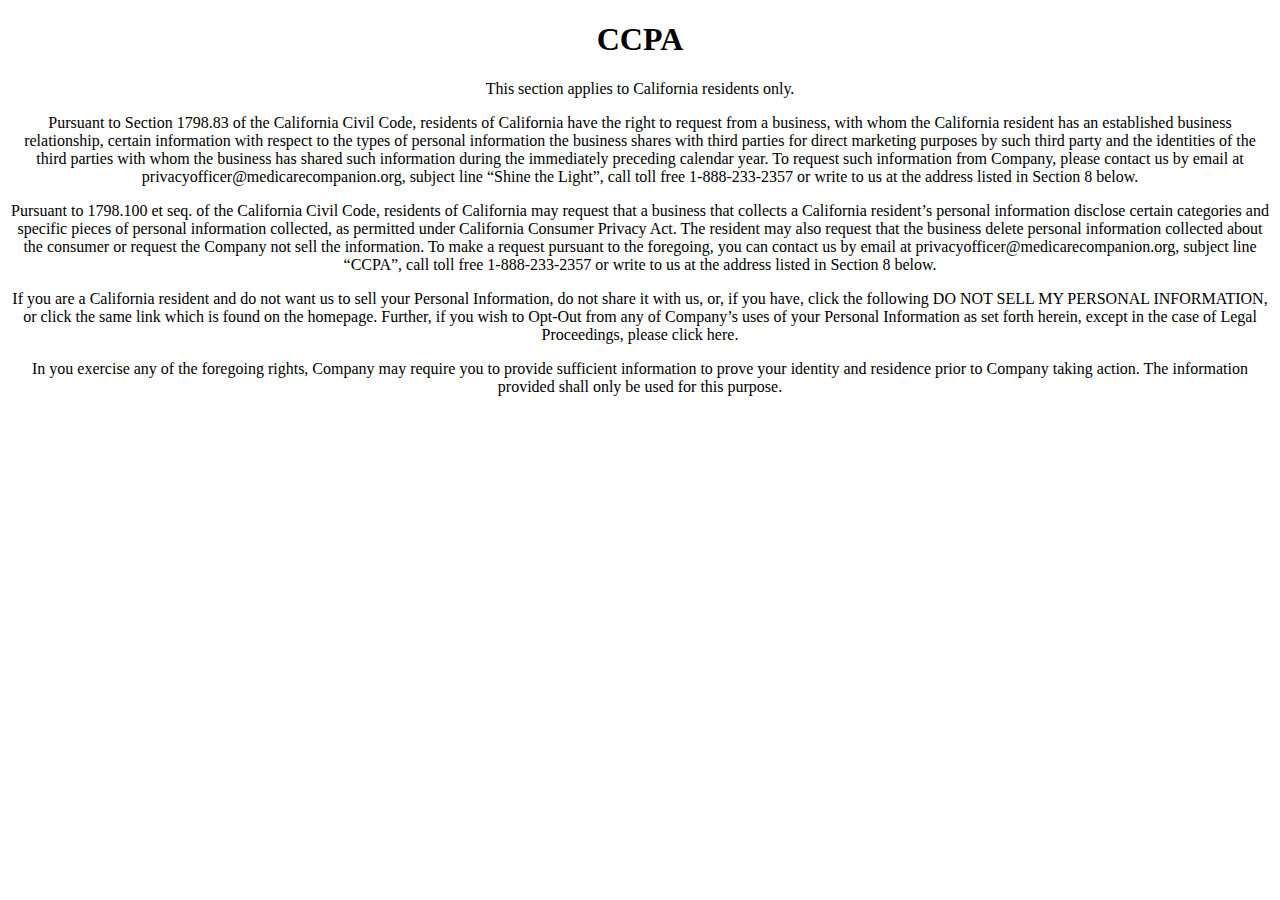
<file: CCPA .html>
<!DOCTYPE html>
<html lang="en">
<head>
   <meta charset="UTF-8">
   <meta http-equiv="X-UA-Compatible" content="IE=edge">
   <meta name="viewport" content="width=device-width, initial-scale=1.0">
   <title>CCPA</title>
   <style>
      *{
         text-align: center;
      }
   </style>
</head>
<body>
   <h1>CCPA</h1>
   <p>This section applies to California residents only.</p>
   <p>Pursuant to Section 1798.83 of the California Civil Code, residents of California have the right to request from a business, with whom the California resident has an established business relationship, certain information with respect to the types of personal information the business shares with third parties for direct marketing purposes by such third party and the identities of the third parties with whom the business has shared such information during the immediately preceding calendar year. To request such information from Company, please contact us by email at privacyofficer@medicarecompanion.org, subject line “Shine the Light”, call toll free 1-888-233-2357 or write to us at the address listed in Section 8 below.</p>
   <p>Pursuant to 1798.100 et seq. of the California Civil Code, residents of California may request that a business that collects a California resident’s personal information disclose certain categories and specific pieces of personal information collected, as permitted under California Consumer Privacy Act. The resident may also request that the business delete personal information collected about the consumer or request the Company not sell the information. To make a request pursuant to the foregoing, you can contact us by email at privacyofficer@medicarecompanion.org, subject line “CCPA”, call toll free 1-888-233-2357 or write to us at the address listed in Section 8 below.</p>
   <p>If you are a California resident and do not want us to sell your Personal Information, do not share it with us, or, if you have, click the following DO NOT SELL MY PERSONAL INFORMATION, or click the same link which is found on the homepage. Further, if you wish to Opt-Out from any of Company’s uses of your Personal Information as set forth herein, except in the case of Legal Proceedings, please click here.</p>
   <p>In you exercise any of the foregoing rights, Company may require you to provide sufficient information to prove your identity and residence prior to Company taking action. The information provided shall only be used for this purpose.</p>
</body>
</html>
</file>
<file: CSS .css>
body {
   margin: 0;
   padding: 0;
   max-width: 100%;
   min-width: 100%;
   background-color: black;
   color: white;
   font-family: sans-serif;
}
header {
   width: 100%;
   height: 1000px;
   background: url(./Naturaleza.jpg);
   background-size: cover;
   color: black;
}
.contenido_header {
   padding: 30px 20px 0 20px;
   display: flex;
   justify-content: space-between;
}
.contenido_logo {
   display: flex;
   align-items: center;
   justify-content: center;
}
.contenido_logo p {
   font-size: 18px;
   color: rgb(49, 62, 255);
   text-align: center;
   margin: 0;
}
.logo_american {
   width: 200px;
   border-radius: 20px;
}
.between_flex {
   display: flex;
}
.contenido_agente {
   text-align: right;
   display: flex;
   align-items: center;
   justify-content: center;
}
.contenido_agente p {
   margin: 0;
   font-size: 17px;
   padding: 0;
}
.llamada {
   text-decoration: none;
}
.contenido_llamada {
   height: 84px;
   cursor: pointer;
   margin-left: 20px;
   justify-content: center;
   border-radius: 30px;
   align-items: center;
   width: 250px;
   display: flex;
   background: orange;
}
.contenido_llamada img {
   width: 50px;
   height: 50px;
}
.contenido_llamada_num p {
   text-align: center;
   font-size: 22px;
   padding-left: 15px;
   margin: 0;
}
.contenido_horario {
   margin-top: -15px;
   font-size: 18px;
   font-weight: 600;
   margin-right: 55px;
   color: yellow;
   text-align: right;
}
.contenido_titulos {
   width: 60%;
   margin-left: 30px;
}
.contenido_titulos p {
   color: rgb(255, 255, 255);
   font-weight: 600;
   width: 600px;
   font-size: 20px;
}
.title {
   font-size: 35px;
   color: white;
}


/* Contenedor barras Form */
.content_barra {
   margin: 20px 0 20px 0;
   display: flex;
   justify-content: center;
}
.barra {
   width: 300px;
   height: 20px;
   background: rgba(255, 255, 255, 0.2);
   border-radius: 10px;
   box-shadow: 5px 5px 5px rgb(0, 0, 0, 0.5);
}

.progreso_nacimiento {
   width: var(--w);
   height: 100%;
   background: rgba(0, 0, 255, 1);
   border-radius: 10px;
   animation:Aumentar1 2s ease;
}
@keyframes Aumentar1 {
   0%{width:0%;}
   100%{width: var(--w);}
}

.progreso_incapacidad {
   width: var(--w);
   height: 100%;
   background: rgba(0, 0, 255, 1);
   border-radius: 10px;
   animation:Aumentar2 2s ease;
}
@keyframes Aumentar2 {
   0%{width:0%;}
   100%{width: var(--w);}
}

/* Si */
.progreso_inscrito {
   width: var(--w);
   height: 100%;
   background: rgba(0, 0, 255, 1);
   border-radius: 10px;
   animation:Aumentar2 2s ease;
}
@keyframes Aumentar2 {
   0%{width:0%;}
   100%{width: var(--w);}
}

.progreso_si_genero {
   width: var(--w);
   height: 100%;
   background: rgba(0, 0, 255, 1);
   border-radius: 10px;
   animation:Aumentar2 2s ease;
}
@keyframes Aumentar2 {
   0%{width:0%;}
   100%{width: var(--w);}
}

/* No */
.progreso_no_genero {
   width: var(--w);
   height: 100%;
   background: rgba(0, 0, 255, 1);
   border-radius: 10px;
   animation:Aumentar2 2s ease;
}
@keyframes Aumentar2 {
   0%{width:0%;}
   100%{width: var(--w);}
}

.progreso_ingreso {
   width: var(--w);
   height: 100%;
   background: rgba(0, 0, 255, 1);
   border-radius: 10px;
   animation:Aumentar2 2s ease;
}
@keyframes Aumentar2 {
   0%{width:0%;}
   100%{width: var(--w);}
}

.progreso_hogar {
   width: var(--w);
   height: 100%;
   background: rgba(0, 0, 255, 1);
   border-radius: 10px;
   animation:Aumentar2 2s ease;
}
@keyframes Aumentar2 {
   0%{width:0%;}
   100%{width: var(--w);}
}

.progreso_altura {
   width: var(--w);
   height: 100%;
   background: rgba(0, 0, 255, 1);
   border-radius: 10px;
   animation:Aumentar2 2s ease;
}
@keyframes Aumentar2 {
   0%{width:0%;}
   100%{width: var(--w);}
}

.progreso_peso {
   width: var(--w);
   height: 100%;
   background: rgba(0, 0, 255, 1);
   border-radius: 10px;
   animation:Aumentar2 2s ease;
}
@keyframes Aumentar2 {
   0%{width:0%;}
   100%{width: var(--w);}
}

.progreso_tabaco {
   width: var(--w);
   height: 100%;
   background: rgba(0, 0, 255, 1);
   border-radius: 10px;
   animation:Aumentar2 2s ease;
}
@keyframes Aumentar2 {
   0%{width:0%;}
   100%{width: var(--w);}
}





/* Form */
.form {
   padding: 25px;
   text-align: center;
}
.form div h2 {
   margin-top: 0;
   font-family: 'Segoe UI', Tahoma, Geneva, Verdana, sans-serif;
   font-size: 25px;
   font-weight: bolder;
}
.btn_saltar_genero {
   text-align: center;
   font-size: 20px;
   background: rgb(180, 180, 180);
   color: black;
   border: none;
   margin: auto;
   cursor: pointer;
   margin-top: 15px;
}

.btn_Continue {
   text-align: center;
   width: 100px;
   font-size: 20px;
   background: white;
   color: black;
   display: block;
   margin: auto;
   cursor: pointer;
   margin-top: 20px;
   padding: 10px 20px;
   border-radius: 20px;   
}
.irrelevante {
   font-size: 16px;
   margin-top: 10px;
}
.cuestionario_atras {
   margin-top: 20px;
   cursor: pointer;
   display: flex;
   justify-content: center;
}
.contenido_flecha {
   width: 20px;
   height: 20px;
   margin-right: 8px;
}
.contenido_flecha img {
   width: 20px;
   height: 100%;
}
.btn_back {
   margin: 0;
   height: 20px;
   font-size: 20px;
}
.btm_SiNo {
   border-radius: 20px;
   margin: 0 10px 0 10px;
   border: none;
   cursor: pointer;
   text-align: center;
   padding: 10px 40px;
   font-size: 20px;
}



/* Codigo Postal */
.form1 {
   max-width: 375px;
   width: 375px;
   position: absolute;
   background: rgb(180, 180, 180);
   padding: 25px;
   border-radius: 25px;
}
.virificar_tamaño{
   font-size: 20px;
   text-align: center;
   border: none;
   border-radius: 20px;
   padding: 5px 0 5px;
}
.form1_logos {
   margin-top: 20px;
}
.form1_logos img {
   margin: 0 7px 0 7px;
}



/* Nacimiento */
.form2 {
   max-width: 375px;
   width: 375px;
   visibility: hidden;
   opacity: 0;
   position: absolute;
   background: rgb(180, 180, 180);
   padding: 25px;
   border-radius: 25px;
}
.fechas_flex {
   justify-content: center;
   display: flex;
}
.content_fechas select {
   font-size: 20px;
   text-align: center;
   width: 120px;
   margin: 5px;
   padding: 5px 0 5px;
}



/* Incapacidad */
.form3 {
   max-width: 375px;
   width: 375px;
   visibility: hidden;   
   opacity: 0;
   position: absolute;
   background: rgb(180, 180, 180);
   padding: 25px;
   border-radius: 25px;
}



/* Incapacidad Si */
.si_inscrito, .si_genero {
   max-width: 375px;
   width: 375px;
   visibility: visible;   
   opacity: 1;
   position: absolute;
   background: rgb(180, 180, 180);
   padding: 25px;
   border-radius: 25px;
}

.btn_genero {
   border-radius: 20px;
   margin: 0 10px 0 10px;
   cursor: pointer;
   border: none;
   text-align: center;
   padding: 10px 40px;
   font-size: 20px;
}



/* Incapacidad No */
.no_genero, .no_ingreso, .no_hogar, .no_altura, .no_peso, .no_tabaco{
   max-width: 375px;
   width: 375px;
   visibility: visible;   
   opacity: 1;
   position: absolute;
   background: rgb(180, 180, 180);
   padding: 25px;
   border-radius: 25px;
}
.ContinuarHogar, .ContinuarPeso, .ContinuarTabaco {
   text-align: center;
   width: 100px;
   background: white;
   color: black;
   font-size: 20px;
   display: block;
   margin: auto;
   cursor: pointer;
   margin-top: 20px;
   padding: 10px 20px;
   border-radius: 20px;  
}

.contenedor_havitantes {
   display: flex;
   justify-content: center;
   flex-flow: wrap;
}
.boton_casa {
   cursor: pointer;
   font-weight: bold;
   border-radius: 20px;
   background: white;
   padding: 10px 35px;
   margin: 10px;
}

/* Rango */
.range .field input {
   margin-top: 10px;
   -webkit-appearance: none;
   height: 7px;
   width: 100%;   
   background: rgb(63, 60, 255);
   border-radius: 5px;
   border: none;
   outline: none;
}
.range .field input::-webkit-slider-thumb {
   -webkit-appearance: none;
   height: 20px;
   width: 20px;   
   background: blue;
   border-radius: 50%;
   cursor: pointer;
}
.sliderValue {
   justify-content: center;
   display: flex;
   color: blue;
   font-size: 25px;
   font-weight: 600;
   margin-bottom: -10px;
   margin-top: -10px;
}
.field {
   display: flex;
   justify-content: center;
}
.value {
   font-size: 20px;
}
#rango{
   margin-left: 10px;
   margin-right: 10px;
}
.rango_largo {
   width: 200px;
}

.contenedor_Altura {
   display: flex;
   font-size: 20px;
   justify-content: space-evenly;
}
.pies {
   display: block;
}
.contenedor_Altura div select {
   font-size: 20px;
   padding: 5px 0;
   width: 100px;
   text-align: center;
}

.virificar_peso{
   font-size: 20px;
   text-align: center;
   border: none;
   border-radius: 20px;
   padding: 5px 0 5px;
}

.contenedor_tabaco {
   display: flex;
   width: 70%;
   justify-content: space-evenly;
   margin: auto;
   margin-top: 0;
}
.continuarFin {
   text-align: center;
   width: 100px;
   background: white;
   color: black;
   font-size: 20px;
   display: block;
   border: none;
   margin: auto;
   cursor: pointer;
   margin-top: 0px;
   padding: 10px 20px;
   border-radius: 20px;  
}



/* Fin */
.contenedor_progreso_completo {
   background: rgb(110, 110, 110);
   width: 340px;
   padding: 0 20px 0 20px;
   margin-bottom: 10px;
   border-radius: 30px;
   display: flex;
}
.contenedor_progreso_completo p {
   color: white;
   font-weight: 500;
   font-size: 10px;
}
.contenido_img {
   margin: 0 10px 0 0;
   height: auto;
   display: flex;
   align-items: center;
   justify-content: center;
}
.img_palomita {
   width: 20px;
   height: 20px;
   align-items: center;
   justify-content: center;
}
.form4 {
   margin-top: -50px;
   max-width: 400px;
   height: 650px;
   width: 380px;
   visibility: hidden;   
   opacity: 0;
   position: absolute;
   background: rgb(180, 180, 180);
   padding: 25px;
   border-radius: 25px;
}
.contenedor_fin_form {
   text-align: left;
}
.nombre_completo {
   display: flex;
   text-align: left;
   margin-bottom: 10px;
}
.nombre_completo div input{
   width: 171px;
}
.nombre {
   margin-right:20px;
}
.text {
   display: block;
   padding: 5px;
   margin-bottom: 10px;
   width: 96%;
}
.cotizacion {
   padding-top: 5px;
   width: 67%;
   margin: auto;
   display: flex;
}
.cotizacion p {
   margin-top: 0;
   margin-bottom: 0;
   margin-left: 10px;
   font-size: 17px;
}
.justificar_check {
   margin-right: 0;
   height: auto;
   display: flex;
   align-items: center;
   justify-content: center;
}
.check {
   width: 20px;
   height: 20px;
   align-items: center;
   justify-content: center;
}
.enviar_form {
   background: rgb(124, 124, 255);
   font-size: 18px;
   color: black;
   font-weight: 500;
   cursor: pointer;
   padding: 10px 30px;
   border-radius: 30px;
   border: none;
   margin-top: 20px;
}
.contenedor_texto {
   margin-top: 20px;
   height: 160px;
   overflow: auto;
}
.contenedor_texto p {
   margin-right: 10px;
   margin-top: 0;
   font-size: 15px;
}



/* Flotantes */
.btn_politicas, .btn_terminos, .btn_marketing, .btn_CCPA a{
   color: blue;
   text-decoration: none;
   cursor: pointer;
   font-size: 15px;
   font-weight: 800;
}

.conteneror_privacidad, .conteneror_condiciones, .conteneror_socios{
   margin: auto;
   position: fixed;
   z-index: 1000;
   width: 100%;
   height: 100vh;
   top: 0;
   left: 0;
   background: rgba(0,0,0,0.5);
   display: flex;
   align-items: center;
   justify-content: center;
}

.contenido_privacidad, .contenido_condiciones, .contenido_socios {
   width: 60%;
   height: 60%;
   padding: 80px;
   background: rgb(97, 97, 97);
   border-radius: 20px;
   border-top: 1px solid black;
   border-bottom: 1px solid black;
   border-left: 1px solid black;
   position: relative;
   overflow: auto;
}

.conteneror_privacidad, .conteneror_condiciones h2 {
   font-size: 30px;
   margin-top: 0;
   margin-bottom: 20px;
}
.conteneror_privacidad, .conteneror_condiciones h3 {
   font-size: 25px;
   margin-bottom: 5px;
}
.conteneror_privacidad, .conteneror_condiciones p {
   font-size: 20px;
   margin-top: 0;
   margin-bottom: 20px;
}

/* Privacidad */
.conteneror_privacidad {
   opacity: 0;
   visibility: hidden;
}
.conteneror_privacidad table {
   border-collapse: collapse;
}
.conteneror_privacidad table th,td {
   font-size: 20px;
   border: 2px solid black;
   padding: 20px;
   margin: 0;
}
.contenido_privacidad {
   transition: transform 1s;
   transform: translateY(0%);
}
.privacidad_cerrar {
   transform: translateY(-200%);
}


/* Condiciones */
.conteneror_condiciones {
   opacity: 0;
   visibility: hidden;
}
.contenido_condiciones {
   transition: transform 1s;
   transform: translateY(0%);
}
.condiciones_cerrar {
   transform: translateY(-200%);
}

/* Socios */
.conteneror_socios {
   opacity: 0;
   visibility: hidden;
}
.contenido_socios {
   transition: transform 1s;
   transform: translateY(0%);
}
.socios_cerrar {
   transform: translateY(-200%);
}
.partners h2 {
   font-size: 30px;
   margin-bottom: 30px;
}
.span_url {
   display: flex;
   justify-content: space-evenly;
   flex-wrap: wrap;
   margin-bottom: 50px;
}
.span_url span {
   width: 300px;
   text-align: center;
   height: 20px;
}
.contenido_span_normal {
   display: flex;
   justify-content: space-evenly;
   flex-wrap: wrap;
}
.contenido_span_normal span {
   width: 450px;
   text-align: center;
   height: 20px;
}
.lista_socios {
   font-size: 30px;
   margin-top: 0;
   text-align: center;
   margin-bottom: 20px;
}




/* main */
.contenedor_ayuda {
   height: auto;
   margin: auto;
   width: 50%;
   text-align: center;
   padding-top: 100px;
   padding-bottom: 60px;
}
.contenedor_ayuda p {
   font-size: 30px;
   margin-top: 0;
   font-weight: 600;
   padding-bottom: 30px;
   border-bottom: 2px solid yellow;
}
.numero_ayuda {
   color: yellow;
   font-weight: bold;
}
.contenedor_logos_ayuda img {
   margin: 0 20px;
   width: 200px;
}


.contenedor_opiniones {
   padding: 50px 0 50px;
   background: rgb(0, 0, 124);
   margin: 50px 0 100px 0;
   width: 100%;
   display: flex;
}
.contenedor_opinion {
   background: rgb(0, 0, 63);
   padding: 30px;
   height: 350px;
   text-align: center;
   width: 350px;
   margin: auto;
   border-radius: 30px;
   border: 3px solid yellow;
}
.img_Opinion {
   width: 150px;
   border-radius: 50%;
   height: 150px;
}
.opiniones_texto {
   font-size: 18px;
}
.opiniones_nombre {
   font-size: 18px;
   font-weight: 790;
}
.opiniones_estrallas {
   width: 200px;
   height: 50px;
}



.contenedor_preguntas {
   width: 70%;
   margin: auto;
   margin-bottom: 100px;
}
.contenedor_preguntas h2 {
   font-size: 30px;
}
.pregunta {
   color: orange;
   font-weight: 550;
   font-size: 20px;
   margin-bottom: 0;
}
.respuesta {
   font-size: 18px;
   margin-top: 10px;
   margin-bottom: 20px;
   font-weight: 520;
}



.contenedor_regresar_form {
   padding: 50px 0 60px 0;
   text-align: center;
   background-color: rgb(15, 15, 15);
   width: 100%;
   margin: auto;
}
.regresar_content {
   width: 50%;
   margin: auto;
}
.contenedor_regresar_form h2 {
   font-size: 30px;
}
.contenedor_regresar_form p {
   font-size: 20px;
}
.btn_regresar_form {
   background: red;
   font-weight: 700;
   padding: 10px 30px;
   font-size: 20px;
   text-decoration: none;
   border-radius: 35px;
   margin-top: 15px;
}
.btn_regresar_form a {
   color: black;
   background: red;
   font-weight: 700;
   padding: 10px 30px;
   font-size: 20px;
   text-decoration: none;
   border-radius: 35px;
   margin-top: 15px;
}



/* Footer */
footer {
   padding-bottom: 50px;
   padding-top: 50px;
   background: rgb(61, 61, 61);
}
.contenedor_flotante {
   margin: auto;
   width: 95%;
   display: flex;
   justify-content: space-between;
}
.flotantes {
   display: flex;
   align-items: center;
   justify-content: center;
}
.flotantes p {
   font-weight: 700;
   cursor: pointer;
   color: rgb(255, 189, 169);
   margin: 0 5px 0 5px;
   font-size: 18px;
   border-left: 2px solid yellow;
   padding-left: 10px;
}
.flotantes p a {
   font-weight: 700;
   cursor: pointer;
   text-decoration: none;
   color: rgb(255, 189, 169);
   font-size: 18px;
}
.flotantes p:hover {
   text-decoration: underline 2px solid yellow;
}
.between_flex {
   height: 80px;
}
.contenido_llamada {
   color: black;
}
.contenido_horario_footer {
   margin-right: 65px;
   color: yellow;
   font-size: 18px;
   text-align: right;
   margin-bottom: 40px;
   margin-top: -10px;
}
.contenedor_text_footer {
   margin: auto;
   width: 90%;
   font-size: 20px;
   text-align: center;
}



/* Adaptrable */
@media screen and (max-width:1500px){
   header {
      background: url(./sol.jpg);
      width: 100%;
      height: 850px;
      background-size: cover;
      color: black;
   }
   .form4 {
      height: 620px;
   }
   .contenido_socios {
      width: 80%;
      height: 60%;
      padding: 50px;
      background: rgb(97, 97, 97);
      border-radius: 20px;
      border-top: 1px solid black;
      border-bottom: 1px solid black;
      border-left: 1px solid black;
      position: relative;
      overflow: auto;
   }
   .span_url span {
      width: 350px;
      margin-bottom: 5px;
      text-align: center;
      height: 20px;
   }
   .contenido_span_normal span {
      width: 400px;
      text-align: center;
      margin-bottom: 5px;
      height: 30px;
   }
}
@media screen and (max-width:1200px){
   .contenido_socios {
      width: 80%;
      height: 60%;
      padding: 50px;
      background: rgb(97, 97, 97);
      border-radius: 20px;
      border-top: 1px solid black;
      border-bottom: 1px solid black;
      border-left: 1px solid black;
      position: relative;
      overflow: auto;
   }
   .span_url span {
      width: 350px;
      margin-bottom: 5px;
      text-align: center;
      height: 20px;
   }
   .contenido_span_normal span {
      width: 400px;
      text-align: center;
      margin-bottom: 5px;
      height: 30px;
   }
}
@media screen and (max-width:1000px){
   .contenido_privacidad, .contenido_condiciones, .contenido_socios {
      width: 80%;
      height: 65%;
      padding: 35px;
   }
   .span_url span {
      width: 350px;
      margin-bottom: 5px;
      text-align: center;
      height: 20px;
   }
   .contenido_span_normal span {
      width: 350px;
      text-align: center;
      margin-bottom: 5px;
      height: 30px;
   }
}
@media screen and (max-width:900px){
   .contenido_privacidad, .contenido_condiciones, .contenido_socios {
      width: 80%;
      height: 65%;
      padding: 35px;
   }
   .span_url span {
      width: 300px;
      margin-bottom: 5px;
      text-align: center;
      height: 20px;
   }
   .contenido_span_normal span {
      width: 320px;
      text-align: center;
      margin-bottom: 5px;
      height: 30px;
   }
}
@media screen and (max-width:800px){
   .contenido_privacidad, .contenido_condiciones, .contenido_socios {
      width: 80%;
      height: 65%;
      padding: 30px;
   }
   .span_url span {
      width: 500px;
      margin-bottom: 5px;
      text-align: center;
      height: 20px;
   }
   .contenido_span_normal span {
      width: 275px;
      text-align: center;
      margin-bottom: 5px;
      height: 30px;
   }

   header {
      height: 500px;
   }
   .contenido_agente {
      width: 0;
      height: 0;
      visibility: hidden;
   }
   .contenido_llamada {
      height: 70px;
      width: 220px;
   }
   .contenido_llamada img {
      width: 40px;
      height: 40px;
   }
   .contenido_llamada_num p {
      text-align: center;
      font-size: 18px;
      padding-left: 15px;
      margin: 0;
   }
   .contenido_horario {
      margin-top: -25px;
      margin-bottom: 50px;
      font-size: 15px;
      font-weight: 500;
      margin-right: 55px;
      color: yellow;
      text-align: right;
   }
   .contenedor_texto {
      margin-top: 20px;
      height: 200px;
      overflow: auto;
   }
   .boton_casa {
      padding: 7px 30px;
   }


   .contenedor_ayuda {
      margin-left: 480px;
      margin-right: 20px;
      padding-top: 50px;
      padding-bottom: 120px;
      width: auto;
      height: 150px;
   }
   .contenedor_ayuda p {
      font-size: 15px;
      margin-top: 0;
      font-weight: 600;
      padding-bottom: 0px;
      border-bottom: 2px solid yellow;
   }
   .contenedor_logos_ayuda img {
      margin: 0 20px;
      width: 150px;
   }
   .contenedor_opiniones {
      padding: 40px 0 40px;
      margin: 50px 0 100px 0;
   }
   .contenedor_opinion {
      padding: 20px;
      height: 310px;
      width: 250px;
   }
   .img_Opinion {
      width: 100px;
      height: 100px;
   }
   .opiniones_texto {
      font-size: 16px;
   }
   .opiniones_nombre {
      font-size: 17px;
      font-weight: 790;
   }
   .opiniones_estrallas {
      width: 150px;
      height: 40px;
   }
   .contenedor_preguntas {
      width: 80%;
   }
   .contenido_horario_footer {
      margin-top: -20px;
      margin-right: 45px;
   }

   .contenido_logo p {
      visibility: hidden;
   }
   .contenido_titulos p {
      color: black;
      font-weight: 600;
      width: 250px;
      font-size: 20px;
   }
   .title {
      width: 400px;
      font-size: 30px;
      color: rgb(0, 26, 255);
   }


   .form1,.form2,.form3,.si_inscrito,.si_genero,.no_genero,.no_hogar,.no_altura,.no_peso,.no_tabaco {
      margin-top: 70px;
      margin-left: 0;
   }
   .form4 {
      height: 650px;
   }
}
@media screen and (max-width:700px){
   .range .field input {
      margin-top: 10px;
      -webkit-appearance: none;
      height: 5px;
      width: 100%;   
      background: rgb(63, 60, 255);
      border-radius: 5px;
      border: none;
      outline: none;
   }
   .range .field input::-webkit-slider-thumb {
      -webkit-appearance: none;
      height: 15px;
      width: 15px;   
      background: blue;
      border-radius: 50%;
      cursor: pointer;
   }
   header {
      height: 400px;
   }
   .contenido_header {
      padding: 10px;
   }
   .contenido_logo p {
      font-size: 0px;
      margin: 0;
   }
   .logo_american {
      width: 120px;
   }
   .contenido_agente p {
      margin: 0;
      font-size: 11px;
      margin-right: 10px;
      padding: 0;
   }
   .contenido_llamada {
      height: 50px;
      margin-left: 0px;
      width: 150px;
   }
   .llamada, .between_flex {
      height: 50px;
      margin: 0;
      padding: 0;
   }
   .contenido_llamada img {
      width: 30px;
      height: 30px;
   }
   .contenido_llamada_num p {
      text-align: center;
      font-size: 12px;
      padding-left: 10px;
      margin: 0;
   }
   .contenido_horario {
      margin-top: -19px;
      font-size: 12px;
      margin-right: 30px;
   }


   .contenido_titulos {
      text-align: center;
      width: 50%;
      padding: 0;
      margin-left: 0px;
      margin-top: 50px;
   }
   .contenido_titulos p {
      margin-left: 20px;
      width: 200px;
      color: blue;
      font-size: 17px;
   }
   .title {
      width: 250px;
      font-size: 20px;
      color: white;
      margin: 0;
      padding: 0;
      color: black;
      margin-left: 20px;
      margin-top: 70px;
   }




   .form div h2 {
      font-size: 20px;
   }
   .form1,.form2,.form3,.si_inscrito,.si_genero,.no_genero,.no_hogar,.no_altura,.no_peso,.no_tabaco {
      margin-top: 70px;
      width: 250px;
      max-height: 260px;
   }
   .irrelevante {
      font-size: 12px;
   }
   .cuestionario_atras {
      margin-top: 15px;
   }
   .contenido_flecha {
      width: 15px;
      height: 15px;
      margin-right: 8px;
   }
   .contenido_flecha img {
      width: 15px;
      height: 100%;
   }
   .btn_back {
      margin: 0;
      height: 15px;
      font-size: 15px;
   }
   .form4 {
      margin-top: 10px;
      width: 250px;
      height: 500px;
   }
   .virificar_tamaño {
      font-size: 18px;
      padding: 8px;
      width: 180px;
   }
   .btn_Continue {
      margin-top: 15px;
      font-size: 15px;
      width: 100px;
      padding: 8px 10px 8px 10px;
   }
   .form1_logos img {
      width: 66px; 
   }

   .fechas_flex {
      display: flex;
   }
   .content_fechas select {
      font-size: 15px;
      text-align: center;
      width: 80px;
      margin: 5px;
      padding: 5px 0 5px;
   }
   .btm_SiNo {
      margin-top: 0px;
      font-size: 15px;
      width: 100px;
      padding: 8px 10px 8px 10px;
      margin-bottom: 10px;
   }
   .btn_genero {
      border-radius: 20px;
      margin: 0 10px 0 10px;
      cursor: pointer;
      border: none;
      text-align: center;
      width: 100px;
      padding: 8px 5px;
      font-size: 15px;
   }
   .sliderValue {
      font-size: 18px;
   }
   .sliderValue p {
      margin: 10px 0 ;
   }
   .value {
      font-size: 18px;
   }
   .ContinuarHogar {
      margin-top: 10px;
   }
   .boton_casa {
      cursor: pointer;
      font-weight: bold;
      border-radius: 20px;
      background: white;
      padding: 10px 21px;
      margin: 5px;
   }
   .no_ingreso {
      margin-top: 70px;
      width: 250px;      
      margin-top: 50px;
      height: 280px;
   }
   .btn_saltar_genero {
      font-size: 13px;
      margin-top: 5px;
      margin-bottom: 0;
      padding-bottom: 0;
   }
   .nombre_completo div input{
      font-size: 13px;
      width: 112px;
   }
   .nombre {
      margin-right:10px;
   }
   .text {
      display: block;
      padding: 0px;
      height: 18px;
      margin-bottom: 10px;
      font-size: 13px;
      width: 98%;
   }
   .contenedor_fin_form {
      font-size: 13px;
   }
   .cotizacion {
      padding-top: 5px;
      width: 90%;
      margin: auto;
      display: flex;
   }
   .cotizacion p {
      margin-top: 0;
      margin-bottom: 0;
      margin-left: 10px;
      font-size: 12px;
   }
   .contenedor_progreso_completo {
      height: 0;
      width: 0;
      visibility: hidden;
   }
   .enviar_form {
      font-size: 15px;
      padding: 8px 30px;
      border-radius: 30px;
      margin-top: 10px;
   }
   .contenedor_texto {
      margin-top: 10px;
      height: 168px;
   }
   .contenedor_texto p {
      margin-right: 10px;
      margin-top: 0;
      font-size: 12px;
   }
   .btn_politicas, .btn_terminos, .btn_marketing, .btn_CCPA a{
      font-size: 12px;
      font-weight: 500;
   }
   .contenedor_tabaco {
      width: 90%;
   }







   .contenedor_ayuda {
      height: 230px;
      width: auto;
      padding-bottom: 00px;
      margin: 0px;
      margin-left: 350px;
      padding: 30px 10px;
   }
   .contenedor_ayuda p {
      font-size: 20px;
      padding: 0px;
      padding-bottom: 20px;
      margin: 0;
      margin-bottom: 10px;
      border-bottom: 2px solid yellow;
   }
   .contenedor_logos_ayuda img {
      margin: 0;
      width: 130px;
   }


   .contenedor_opiniones {
      padding: 20px 0 20px 0;
      width: 100%;
      margin-top: 70px;
      margin-bottom: 50px;
   }
   .contenedor_opinion {
      padding: 15px;
      height: 190px;
      width: 200px;
      border-radius: 30px;
      border: 1px solid yellow;
   }
   .img_Opinion {
      height: 50px;
      width: 50px;
      border-radius: 50%;
   }
   .opiniones_texto {
      font-size: 12px;
   }
   .opiniones_nombre {
      font-size: 12px;
   }
   .opiniones_estrallas {
      width: 100px;
      height: 20px;
   }

   .contenedor_preguntas {
      width: 80%;
      margin: auto;
      margin-bottom: 50px;
   }
   .contenedor_preguntas h2 {
   font-size: 19px;
   }
   .pregunta {
      font-size: 14px;
      margin-bottom: 0;
   }
   .respuesta {
      font-size: 12px;
      margin-top: 3px;
      margin-bottom: 10px;
      font-weight: 520;
   }

   .contenedor_regresar_form {
      padding: 20px 0 40px 0;
   }
   .regresar_content {
      width: 80%;
      margin: auto;
   }
   .contenedor_regresar_form h2 {
      font-size: 19px;
   }
   .contenedor_regresar_form p {
      font-size: 15px;
   }
   .btn_regresar_form {
      padding: 0px 0px;
      margin-top: 0px;
   }
   .btn_regresar_form a {
      font-size: 13px;
   }




   .contenido_privacidad, .contenido_condiciones, .contenido_socios {
      width: 70%;
      height: 70%;
      padding: 30px;
   }
   .conteneror_privacidad, .conteneror_condiciones h2 {
      font-size: 22px;
      margin-top: 0;
      margin-bottom: 20px;
   }
   .conteneror_privacidad, .conteneror_condiciones h3 {
      font-size: 20px;
      margin-bottom: 5px;
   }
   .conteneror_privacidad, .conteneror_condiciones p {
      font-size: 17px;
      margin-top: 0;
      margin-bottom: 20px;
   }

   .conteneror_privacidad table th,td {
      font-size: 12px;
   }
   .conteneror_privacidad table td {
      max-width: 500px;
   }
   .partners h2 {
      font-size: 20px;
      margin-bottom: 30px;
   }
   .span_url {
      font-size: 15px;
      margin-bottom: 20px;
   }
   .contenido_span_normal span {
      width: 185px;
   }
   .lista_socios {
      font-size: 13px;
      margin-top: 0;
      text-align: center;
      margin-bottom: 20px;
   }
   .contenido_span_normal {
      font-size: 10px;
   }



   footer {
      padding-bottom: 10px;
      padding-top: 10px;
   }
   .contenedor_flotante {
      margin: auto;
      width: 95%;
      display: block;
      justify-content: space-between;
   }
   .flotantes {
      margin-bottom: 15px;
   }
   .flotantes p {
      margin: 0 2px 0 2px;
      font-size: 12px;
      border-left: 2px solid yellow;
      padding-left: 10px;
   }
   .flotantes p a {
      font-size: 12px;
   }
   .contenido_horario_footer {
      margin-top: -5px;
      text-align: center;
      font-size: 12px;
      margin-bottom: 15px;
      margin-right: 0;
   }
   .contenedor_text_footer {
      font-size: 13px;
   }
   .between_flex {
      justify-content: center;
   }
}
@media screen and (max-width:600px){
   header {
      width: 100%;
      height: 360px;
      background: url(./Naturaleza.jpg);
      background-size: cover;
      color: black;
   }
   .contenido_header {
      padding: 10px;
   }
   .contenido_logo p {
      font-size: 0px;
      margin: 0;
   }
   .logo_american {
      width: 120px;
   }
   .contenido_agente p {
      margin: 0;
      font-size: 11px;
      margin-right: 10px;
      padding: 0;
   }
   .contenido_llamada {
      height: 50px;
      margin-left: 0px;
      width: 150px;
   }
   .llamada, .between_flex {
      height: 50px;
      margin: 0;
      padding: 0;
   }
   .contenido_llamada img {
      width: 30px;
      height: 30px;
   }
   .contenido_llamada_num p {
      text-align: center;
      font-size: 12px;
      padding-left: 10px;
      margin: 0;
   }
   .contenido_horario {
      margin-top: -19px;
      font-size: 12px;
      margin-right: 30px;
   }


   .contenido_titulos {
      text-align: center;
      padding: 0;
      margin-left: 0px;
      margin-top: 40px;
   }
   .contenido_titulos p {
      margin-left: 20px;
      width: 180px;
      color: blue;
      font-size: 17px;
      margin-top: 10px;
   }
   .title {
      width: 250px;
      font-size: 20px;
      color: white;
      margin: 0;
      padding: 0;
      color: black;
      margin-left: 20px;
   }




   .form div h2 {
      font-size: 20px;
   }
   .form1,.form2,.form3,.si_inscrito,.si_genero,.no_genero,.no_ingreso,.no_hogar,.no_altura,.no_peso,.no_tabaco {
      margin-top: 40px;
      margin-left: 120px;
      justify-content: center;
      width: 250px;
      max-height: 300px;
   }
   .btn_Continue {
      padding: 7px 20px;
      font-size: 17px; 
   }
   .form1_logos img {
      width: 65px;
   }
   .virificar_tamaño {
      font-size: 18px;
   }
   .content_fechas select {
      font-size: 15px;
      width: 80px;
   }
   .contenido_flecha {
      width: 17px;
      height: 17px;
      margin-right: 8px;
   }
   .contenido_flecha img {
      width: 17px;
      height: 100%;
   }
   .btn_back {
      margin: 0;
      height: 17px;
      font-size: 17px;
   }
   .irrelevante {
      font-size: 12px;
   }
   .btm_SiNo {
      border-radius: 20px;
      margin: 0 10px 0 10px;
      border: none;
      cursor: pointer;
      text-align: center;
      padding: 10px 30px;
      font-size: 17px;
   }
   .btn_genero {
      border-radius: 20px;
      margin: 0 10px 0 10px;
      cursor: pointer;
      width: 100px;
      border: none;
      text-align: center;
      padding: 10px 0px;
      font-size: 17px;
   }
   .btn_saltar_genero {
      font-size: 15px;
   }
   .sliderValue {
      font-size: 18px;
   }
   .value {
      font-size: 18px;
   }
   .ContinuarHogar, .ContinuarPeso, .ContinuarTabaco {
      color: black;
      font-size: 17px;
      margin-top: 20px;
      padding: 8px 20px;
      border-radius: 20px;  
   }
   .boton_casa {
      cursor: pointer;
      font-weight: bold;
      border-radius: 20px;
      background: white;
      padding: 10px 21px;
      margin: 5px;
   }
   .contenedor_Altura div select {
      font-size: 18px;
      padding: 5px 0;
      width: 100px;
      text-align: center;
   }
   .contenedor_Altura div label {
      font-size: 18px;
   }
   .contenedor_tabaco {
      width: 90%;
   }
   .contenedor_progreso_completo {
      width: 0;
      height: 0;
      visibility: hidden;
   }
   .form4 {
      margin-top: -50px;
      height: 570px;
      margin-left: 110px;
      width: 250px;
      opacity: 0;
   }
   .nombre_completo div input{
      padding: 3px;
      width: 100px;
   }
   .text {
      display: block;
      padding: 3px;
      margin-bottom: 10px;
      width: 94%;
   }
   .cotizacion {
      padding-top: 5px;
      width: 90%;
      margin: auto;
      display: flex;
   }
   .cotizacion p {
      margin-top: 0;
      margin-bottom: 0;
      margin-left: 10px;
      font-size: 14px;
   }
   .enviar_form {
      font-size: 17px;
      padding: 8px 25px;
      margin-top: 15px;
   }
   .contenedor_texto {
      margin-top: 15px;
      height: 187px;
   }
   .contenedor_texto p {
      font-size: 13px;
   }
   .btn_politicas, .btn_terminos, .btn_marketing, .btn_CCPA a{
      font-size: 13px;
      font-weight: 500;
   }



   .contenedor_ayuda {
      height: 150px;
      width: 60%;
      margin: auto;
      padding: 30px 10px;
      padding-top: 400px;
   }
   .contenedor_ayuda p {
      font-size: 20px;
      padding: 0px;
      padding-bottom: 20px;
      margin: 0;
      margin-bottom: 10px;
      border-bottom: 2px solid yellow;
   }
   .contenedor_logos_ayuda img {
      margin: 0;
      width: 130px;
   }


   .contenedor_opiniones {
      padding: 20px 0 20px 0;
      width: 100%;
      margin-top: 70px;
      margin-bottom: 50px;
   }
   .contenedor_opinion {
      padding: 15px;
      height: 190px;
      width: 200px;
      border-radius: 30px;
      border: 1px solid yellow;
   }
   .img_Opinion {
      height: 50px;
      width: 50px;
      border-radius: 50%;
   }
   .opiniones_texto {
      font-size: 12px;
   }
   .opiniones_nombre {
      font-size: 12px;
   }
   .opiniones_estrallas {
      width: 100px;
      height: 20px;
   }

   .contenedor_preguntas {
      width: 80%;
      margin: auto;
      margin-bottom: 50px;
   }
   .contenedor_preguntas h2 {
   font-size: 19px;
   }
   .pregunta {
      font-size: 14px;
      margin-bottom: 0;
   }
   .respuesta {
      font-size: 12px;
      margin-top: 3px;
      margin-bottom: 10px;
      font-weight: 520;
   }

   .contenedor_regresar_form {
      padding: 20px 0 40px 0;
   }
   .regresar_content {
      width: 80%;
      margin: auto;
   }
   .contenedor_regresar_form h2 {
      font-size: 19px;
   }
   .contenedor_regresar_form p {
      font-size: 15px;
   }
   .btn_regresar_form {
      padding: 0px 0px;
      margin-top: 0px;
   }
   .btn_regresar_form a {
      font-size: 13px;
   }


   footer {
      padding-bottom: 10px;
      padding-top: 10px;
   }
   .contenedor_flotante {
      margin: auto;
      width: 95%;
      display: block;
      justify-content: space-between;
   }
   .flotantes {
      margin-bottom: 15px;
   }
   .flotantes p {
      margin: 0 2px 0 2px;
      font-size: 12px;
      border-left: 2px solid yellow;
      padding-left: 10px;
   }
   .flotantes p a {
      font-size: 12px;
   }
   .contenido_horario_footer {
      margin-top: -5px;
      text-align: center;
      font-size: 12px;
      margin-bottom: 15px;
      margin-right: 0;
   }
   .contenedor_text_footer {
      font-size: 13px;
   }
   .between_flex {
      justify-content: center;
   }
   .range .field input {
      margin-top: 10px;
      -webkit-appearance: none;
      height: 5px;
      width: 100%;   
      background: rgb(63, 60, 255);
      border-radius: 5px;
      border: none;
      outline: none;
   }
   .range .field input::-webkit-slider-thumb {
      -webkit-appearance: none;
      height: 15px;
      width: 15px;   
      background: blue;
      border-radius: 50%;
      cursor: pointer;
   }
}
@media screen and (max-width:550px){
   .form1,.form2,.form3,.si_inscrito,.si_genero,.no_genero,.no_ingreso,.no_hogar,.no_altura,.no_peso,.no_tabaco {
      margin-left: 80px;
   }
   .form4 {
      margin-left: 80px;
      width: 250px;
   }



   .contenido_privacidad, .contenido_condiciones, .contenido_socios {
      width: 70%;
      height: 70%;
      padding: 20px;
   }
   .conteneror_privacidad, .conteneror_condiciones h2 {
      font-size: 20px;
      margin-bottom: 20px;
   }
   .conteneror_privacidad, .conteneror_condiciones h3 {
      font-size: 17px;
      margin-bottom: 5px;
   }
   .conteneror_privacidad, .conteneror_condiciones p {
      font-size: 12px;
      margin-bottom: 20px;
   }

   .conteneror_privacidad table th,td {
      font-size: 10px;
   }
   .conteneror_privacidad table td {
      max-width: 200px;
      max-width: 200px;
   }
   .partners h2 {
      font-size: 18px;
      margin-bottom: 30px;
   }
   .span_url {
      font-size: 13px;
      margin-bottom: 20px;
   }
   .lista_socios {
      font-size: 13px;
      margin-top: 0;
      text-align: center;
      margin-bottom: 20px;
   }
   .contenido_span_normal {
      font-size: 10px;
   }
   .range .field input {
      margin-top: 10px;
      -webkit-appearance: none;
      height: 5px;
      width: 100%;   
      background: rgb(63, 60, 255);
      border-radius: 5px;
      border: none;
      outline: none;
   }
   .range .field input::-webkit-slider-thumb {
      -webkit-appearance: none;
      height: 15px;
      width: 15px;   
      background: blue;
      border-radius: 50%;
      cursor: pointer;
   }
}
@media screen and (max-width:500px){
   .range .field input {
      margin-top: 10px;
      -webkit-appearance: none;
      height: 5px;
      width: 100%;   
      background: rgb(63, 60, 255);
      border-radius: 5px;
      border: none;
      outline: none;
   }
   .range .field input::-webkit-slider-thumb {
      -webkit-appearance: none;
      height: 15px;
      width: 15px;   
      background: blue;
      border-radius: 50%;
      cursor: pointer;
   }
   .header {
      background-size: cover;
      width: 100%;
      height: 290px;
   }
   .contenido_header {
      padding: 15px;
      margin: 0;
      height: 50px;
      justify-content: left;
   }
   .contenido_logo{
      width: 0;
      visibility: hidden;
      opacity: 0;
      height: 0;
      margin: 0;
      padding: 0;
   }
   .contenido_logo p {
      font-size: 0px;
   }
   .logo_american {
      width: 0;
   }
   .between_flex {
      margin: 0;
      padding: 0;
   }
   .contenido_agente {
      visibility: hidden;
      width: 0;
      height: 0;
   }
   .between_flex {
      height: 50px;
   }
   .llamada {
      height: 50px;      
   }
   .contenido_llamada {
      padding: 0;
      margin: 0;
      height: 50px;
      border-radius: 30px;
      width: 150px;
   }
   .contenido_llamada img {
      width: 30px;
      margin: 0;
      height: 30px;
   }
   .contenido_llamada_num p {
      font-size: 12px;
      padding-left: 5px;
   }
   .contenido_horario {
      text-align: left;
      margin-top: -8px;
      color: rgb(255, 255, 255);
      font-size: 12px;
      margin-left: 30px;
   }
   .contenido_horario p {
      margin: 0;
      padding: 0;
      font-size: 12px;
   }

   .contenido_titulos {
      text-align: center;
      width: 90%;
      padding: 0;
      margin-left: 0px;
      margin-top: 10px;
   }
   .contenido_titulos p {
      margin-left: 18px;
      width: 140px;
      font-size: 12px;
   }
   .title {
      width: 140px;
      font-size: 16px;
      color: white;
      margin: 0;
      padding: 0;
      color: black;
      margin-left: 20px;
      margin-top: -30px;
   }

   .form div h2 {
      font-size: 23px;
   }
   .form1,.form2,.form3,.si_inscrito,.si_genero,.no_genero,.no_ingreso,.no_hogar,.no_altura,.no_peso,.no_tabaco {
      margin-top: 10px;
      width: 300px;
      max-height: 330px;
      margin-left: 0;
   }
   .irrelevante {
      font-size: 14px;
   }
   .cuestionario_atras {
      margin-top: 15px;
   }
   .contenido_flecha {
      width: 17px;
      height: 17px;
      margin-right: 8px;
   }
   .contenido_flecha img {
      width: 17px;
      height: 100%;
   }
   .btn_back {
      margin: 0;
      height: 17px;
      font-size: 17px;
   }
   .form4 {
      margin-top: 70px;
      width: 305px;
      margin-top: -50px;      
      height: 535px;
      margin-left: 0;
   }
   .virificar_tamaño {
      font-size: 18px;
      padding: 8px;
      width: 180px;
   }
   .btn_Continue {
      margin-top: 15px;
      font-size: 17px;
      width: 100px;
      padding: 8px 10px 8px 10px;
   }
   .form1_logos img {
      width: 66px; 
   }

   .fechas_flex {
      display: flex;
   }
   .content_fechas select {
      font-size: 17px;
      text-align: center;
      width: 90px;
      margin: 5px;
      padding: 5px 0 5px;
   }
   .btm_SiNo {
      margin-top: 0px;
      font-size: 17px;
      width: 100px;
      padding: 8px 10px 8px 10px;
      margin-bottom: 10px;
   }
   .btn_genero {
      border-radius: 20px;
      margin: 0 10px 0 10px;
      cursor: pointer;
      border: none;
      text-align: center;
      width: 100px;
      padding: 8px 5px;
      font-size: 17px;
   }
   .btn_saltar_genero {
      font-size: 15px;
      margin-top: 5px;
      margin-bottom: 0;
      padding-bottom: 0;
   }
   .nombre_completo div input{
      font-size: 17px;
      width: 139px;
   }
   .nombre {
      font-size: 17px;
      margin-right:10px;
   }
   .text {
      display: block;
      padding: 0px;
      height: 18px;
      margin-bottom: 10px;
      font-size: 17px;
      width: 99%;
   }
   .contenedor_fin_form {
      font-size: 16px;
   }
   .cotizacion {
      padding-top: 5px;
      width: 70%;
      margin: auto;
      display: flex;
   }
   .cotizacion p {
      margin-top: 0;
      margin-bottom: 0;
      margin-left: 7px;
      font-size: 12px;
   }
   .contenedor_progreso_completo {
      height: 0;
      width: 0;
      visibility: hidden;
   }
   .enviar_form {
      font-size: 15px;
      padding: 8px 30px;
      border-radius: 30px;
      margin-top: 10px;
   }
   .contenedor_texto {
      margin-top: 10px;
      height: 180px;
   }
   .contenedor_texto p {
      margin-right: 10px;
      margin-top: 0;
      font-size: 12px;
   }
   .btn_politicas, .btn_terminos, .btn_marketing, .btn_CCPA a{
      font-size: 12px;
      font-weight: 500;
   }
   .sliderValue, .value {
      font-size: 18px;
   }
   .ContinuarHogar, .ContinuarPeso, .ContinuarTabaco {
      font-size: 17px;
      margin-top: 20px;
      padding: 8px 20px;
   }
   .rango_largo {
      width: 150px;
   }
   .boton_casa {
      font-size: 17px;
      font-weight: bold;
      border-radius: 20px;
      background: white;
      padding: 7px 30px;
      margin: 10px;
   }
   .contenedor_Altura {
      font-size: 20px;
   }
   .contenedor_Altura div select {
      font-size: 17px;
   }
   .contenedor_tabaco {
      width: 80%;
   }
   .continuarFin {
      width: 100px;
      font-size: 17px;
      padding: 10px 20px;
   }



   .contenedor_ayuda {
      visibility: hidden;
      height: 370px;
      margin: auto;
      width: 50%;
      text-align: center;
      padding-top: 20px;
      padding-bottom: 20px;
   }

   .contenedor_opiniones {
      background: black;
      padding: 20px 0 20px 0;
      width: 100%;
      display: block;
      margin: 0;
   }
   .contenedor_opinion {
      padding: 15px;
      margin-bottom: 20px;
      height: 190px;
      width: 270px;
      border-radius: 30px;
      border: 1px solid yellow;
   }
   .img_Opinion {
      height: 50px;
      width: 50px;
      border-radius: 50%;
   }
   .opiniones_texto {
      font-size: 12px;
   }
   .opiniones_nombre {
      font-size: 12px;
   }
   .opiniones_estrallas {
      width: 100px;
      height: 20px;
   }

   .contenedor_preguntas {
      width: 80%;
      margin: auto;
      margin-bottom: 50px;
   }
   .contenedor_preguntas h2 {
   font-size: 17px;
   }
   .pregunta {
      font-size: 12px;
      margin-bottom: 0;
   }
   .respuesta {
      font-size: 12px;
      margin-top: 3px;
      margin-bottom: 10px;
      font-weight: 520;
   }

   .contenedor_regresar_form {
      padding: 20px 0 40px 0;
   }
   .regresar_content {
      width: 70%;
      margin: auto;
   }
   .contenedor_regresar_form h2 {
      font-size: 17px;
   }
   .contenedor_regresar_form p {
      font-size: 12px;
   }
   .btn_regresar_form {
      padding: 0px 0px;
      margin-top: 0px;
   }
   .btn_regresar_form a {
      font-size: 12px;
   }


   footer {
      padding-bottom: 10px;
      padding-top: 10px;
   }
   .contenedor_flotante {
      margin: auto;
      width: 95%;
      display: block;
      justify-content: space-between;
   }
   .flotantes {
      margin-bottom: 15px;
   }
   .flotantes p {
      margin: 0 2px 0 2px;
      font-size: 12px;
      border-left: 2px solid yellow;
      padding-left: 10px;
   }
   .flotantes p a {
      font-size: 12px;
   }
   .contenido_horario_footer {
      margin-top: -5px;
      text-align: center;
      font-size: 12px;
      margin-bottom: 15px;
      margin-right: 0;
   }
   .contenedor_text_footer {
      font-size: 10px;
   }
   .between_flex {
      justify-content: center;
   }

   .conteneror_privacidad table td {
      max-width: 130px;
   }
}
@media screen and (max-width:400px){
   .header {
      background-size: cover;
      width: 100%;
      height: 230px;
   }
   .contenido_header {
      padding: 10px;
      margin: 0;
      height: 50px;
      justify-content: left;
   }
   .contenido_logo{
      width: 0;
      visibility: hidden;
      opacity: 0;
      height: 0;
      margin: 0;
      padding: 0;
   }
   .contenido_logo p {
      font-size: 0px;
   }
   .logo_american {
      width: 0;
   }
   .between_flex {
      margin: 0;
      padding: 0;
   }
   .contenido_agente {
      visibility: hidden;
      width: 0;
      height: 0;
   }
   .between_flex {
      height: 50px;
   }
   .llamada {
      height: 50px;      
   }
   .contenido_llamada {
      padding: 0;
      margin: 0;
      height: 50px;
      border-radius: 30px;
      width: 150px;
   }
   .contenido_llamada img {
      width: 30px;
      margin: 0;
      height: 30px;
   }
   .contenido_llamada_num p {
      font-size: 12px;
      padding-left: 5px;
   }
   .contenido_horario {
      text-align: left;
      margin-top: -8px;
      color: rgb(255, 255, 255);
      font-size: 12px;
      margin-left: 30px;
   }
   .contenido_horario p {
      margin: 0;
      padding: 0;
      font-size: 12px;
   }

   .contenido_titulos {
      text-align: center;
      width: 90%;
      padding: 0;
      margin-left: 0px;
      margin-top: 10px;
   }
   .contenido_titulos p {
      padding: 0;
      margin: 0;
      visibility: hidden;
      height: 0;
      width: 0px;
   }
   .title {
      width: 100px;
      font-size: 15px;
      color: white;
      margin: 0;
      padding: 0;
      color: black;
      margin-left: 20px;
      margin-top: 20px;
   }



   .form div h2 {
      font-size: 20px;
   }
   .form1,.form2,.form3,.si_inscrito,.si_genero,.no_genero,.no_ingreso,.no_hogar,.no_altura,.no_peso,.no_tabaco {
      margin-top: 70px;
      width: 250px;
      max-height: 320px;
   }
   .irrelevante {
      font-size: 12px;
   }
   .cuestionario_atras {
      margin-top: 15px;
   }
   .contenido_flecha {
      width: 15px;
      height: 15px;
      margin-right: 8px;
   }
   .contenido_flecha img {
      width: 15px;
      height: 100%;
   }
   .btn_back {
      margin: 0;
      height: 15px;
      font-size: 15px;
   }
   .virificar_tamaño {
      font-size: 18px;
      padding: 8px;
      width: 180px;
   }
   .btn_Continue {
      margin-top: 15px;
      font-size: 15px;
      width: 100px;
      padding: 8px 10px 8px 10px;
   }
   .form1_logos img {
      width: 66px; 
   }

   .fechas_flex {
      display: flex;
   }
   .content_fechas select {
      font-size: 15px;
      text-align: center;
      width: 80px;
      margin: 5px;
      padding: 5px 0 5px;
   }
   .btm_SiNo {
      margin-top: 0px;
      font-size: 15px;
      width: 100px;
      padding: 8px 10px 8px 10px;
      margin-bottom: 10px;
   }
   .boton_casa {
      font-size: 15px;
      font-weight: bold;
      border-radius: 20px;
      background: white;
      padding: 7px 25px;
      margin: 10px;
   }
   .btn_genero {
      border-radius: 20px;
      margin: 0 10px 0 10px;
      cursor: pointer;
      border: none;
      text-align: center;
      width: 100px;
      padding: 8px 5px;
      font-size: 15px;
   }
   .btn_saltar_genero {
      font-size: 13px;
      margin-top: 5px;
      margin-bottom: 0;
      padding-bottom: 0;
   }
   .boton_casa {
      margin: 5px;
      padding: 15px 20px;
   }
   .form4 {
      margin-top: -60px;      
      height: 470px;
      width: 250px;
   }
   .nombre_completo div input{
      font-size: 13px;
      padding: 0px;
      width: 112px;
   }
   .nombre {
      margin-right:10px;
   }
   .nombre label {
      font-size: 13px;
   }
   .text {
      display: block;
      padding: 0px;
      height: 18px;
      margin-bottom: 10px;
      font-size: 13px;
      width: 98%;
   }
   .contenedor_fin_form {
      font-size: 13px;
   }
   .cotizacion {
      padding-top: 5px;
      width: 90%;
      margin: auto;
      display: flex;
   }
   .cotizacion p {
      margin-top: 0;
      margin-bottom: 0;
      margin-left: 10px;
      font-size: 12px;
   }
   .contenedor_progreso_completo {
      height: 0;
      width: 0;
      visibility: hidden;
   }
   .enviar_form {
      font-size: 15px;
      padding: 8px 30px;
      border-radius: 30px;
      margin-top: 10px;
   }
   .contenedor_texto {
      margin-top: 10px;
      height: 137px;
   }
   .contenedor_texto p {
      margin-right: 10px;
      margin-top: 0;
      font-size: 12px;
   }
   .btn_politicas, .btn_terminos, .btn_marketing, .btn_CCPA a{
      font-size: 12px;
      font-weight: 500;
   }
   .continuarFin {
      width: 80px;
      font-size: 15px;
      padding: 10px 20px;
   }



   .contenedor_ayuda {
      visibility: hidden;
      height: 350px;
      margin: auto;
      width: 50%;
      text-align: center;
      padding-top: 20px;
      padding-bottom: 20px;
   }

   .contenedor_opiniones {
      background: black;
      padding: 20px 0 20px 0;
      width: 100%;
      display: block;
      margin: 0;
   }
   .contenedor_opinion {
      padding: 15px;
      margin-bottom: 20px;
      height: 190px;
      width: 270px;
      border-radius: 30px;
      border: 1px solid yellow;
   }
   .img_Opinion {
      height: 50px;
      width: 50px;
      border-radius: 50%;
   }
   .opiniones_texto {
      font-size: 12px;
   }
   .opiniones_nombre {
      font-size: 12px;
   }
   .opiniones_estrallas {
      width: 100px;
      height: 20px;
   }
   .range .field input {
      margin-top: 10px;
      -webkit-appearance: none;
      height: 5px;
      width: 100%;   
      background: rgb(63, 60, 255);
      border-radius: 5px;
      border: none;
      outline: none;
   }
   .range .field input::-webkit-slider-thumb {
      -webkit-appearance: none;
      height: 15px;
      width: 15px;   
      background: blue;
      border-radius: 50%;
      cursor: pointer;
   }

   .contenedor_preguntas {
      width: 80%;
      margin: auto;
      margin-bottom: 50px;
   }
   .contenedor_preguntas h2 {
   font-size: 17px;
   }
   .pregunta {
      font-size: 12px;
      margin-bottom: 0;
   }
   .respuesta {
      font-size: 12px;
      margin-top: 3px;
      margin-bottom: 10px;
      font-weight: 520;
   }

   .contenedor_regresar_form {
      padding: 20px 0 40px 0;
   }
   .regresar_content {
      width: 70%;
      margin: auto;
   }
   .contenedor_regresar_form h2 {
      font-size: 17px;
   }
   .contenedor_regresar_form p {
      font-size: 12px;
   }
   .btn_regresar_form {
      padding: 0px 0px;
      margin-top: 0px;
   }
   .btn_regresar_form a {
      font-size: 12px;
   }

   .conteneror_privacidad, .conteneror_condiciones, .conteneror_socios{
      margin: auto;
      position: fixed;
      z-index: 1000;
      width: 100%;
      height: 100vh;
      top: 0;
      left: 0;
      background: rgba(0,0,0,0.5);
      display: flex;
      align-items: center;
      justify-content: center;
   }
   .contenido_privacidad, .contenido_condiciones, .contenido_socios {
      width: 80%;
      height: 70%;
      text-decoration: none;
      padding: 15px;
      background: rgb(97, 97, 97);
      border-radius: 20px;
      border-top: 1px solid black;
      border-bottom: 1px solid black;
      border-left: 1px solid black;
      position: relative;
      overflow: auto;
   }
   .conteneror_privacidad, .conteneror_condiciones h2 {
      font-size: 20px;
      margin-top: 0;
      margin-bottom: 20px;
   }
   .conteneror_privacidad, .conteneror_condiciones h3 {
      font-size: 16px;
      margin-bottom: 5px;
   }
   .conteneror_privacidad, .conteneror_condiciones p {
      font-size: 12px;
      margin-top: 0;
      margin-bottom: 20px;
   }
   .conteneror_privacidad table th,td {
      font-size: 10px;
   }
   .conteneror_privacidad table td {
      max-width: 120px;
   }
   .partners h2 {
      font-size: 15px;
      margin-bottom: 30px;
   }
   .span_url {
      font-size: 10px;
      margin-bottom: 20px;
   }
   .lista_socios {
      font-size: 10px;
      margin-top: 0;
      text-align: center;
      margin-bottom: 20px;
   }
   .contenido_span_normal {
      font-size: 10px;
   }



   footer {
      padding-bottom: 10px;
      padding-top: 10px;
   }
   .contenedor_flotante {
      margin: auto;
      width: 95%;
      display: block;
      justify-content: space-between;
   }
   .flotantes {
      margin-bottom: 15px;
   }
   .flotantes p {
      margin: 0 2px 0 2px;
      font-size: 12px;
      border-left: 2px solid yellow;
      padding-left: 10px;
   }
   .flotantes p a {
      font-size: 12px;
   }
   .contenido_horario_footer {
      margin-top: -5px;
      text-align: center;
      font-size: 12px;
      margin-bottom: 15px;
      margin-right: 0;
   }
   .contenedor_text_footer {
      font-size: 10px;
   }
   .between_flex {
      justify-content: center;
   }
}
</file>
